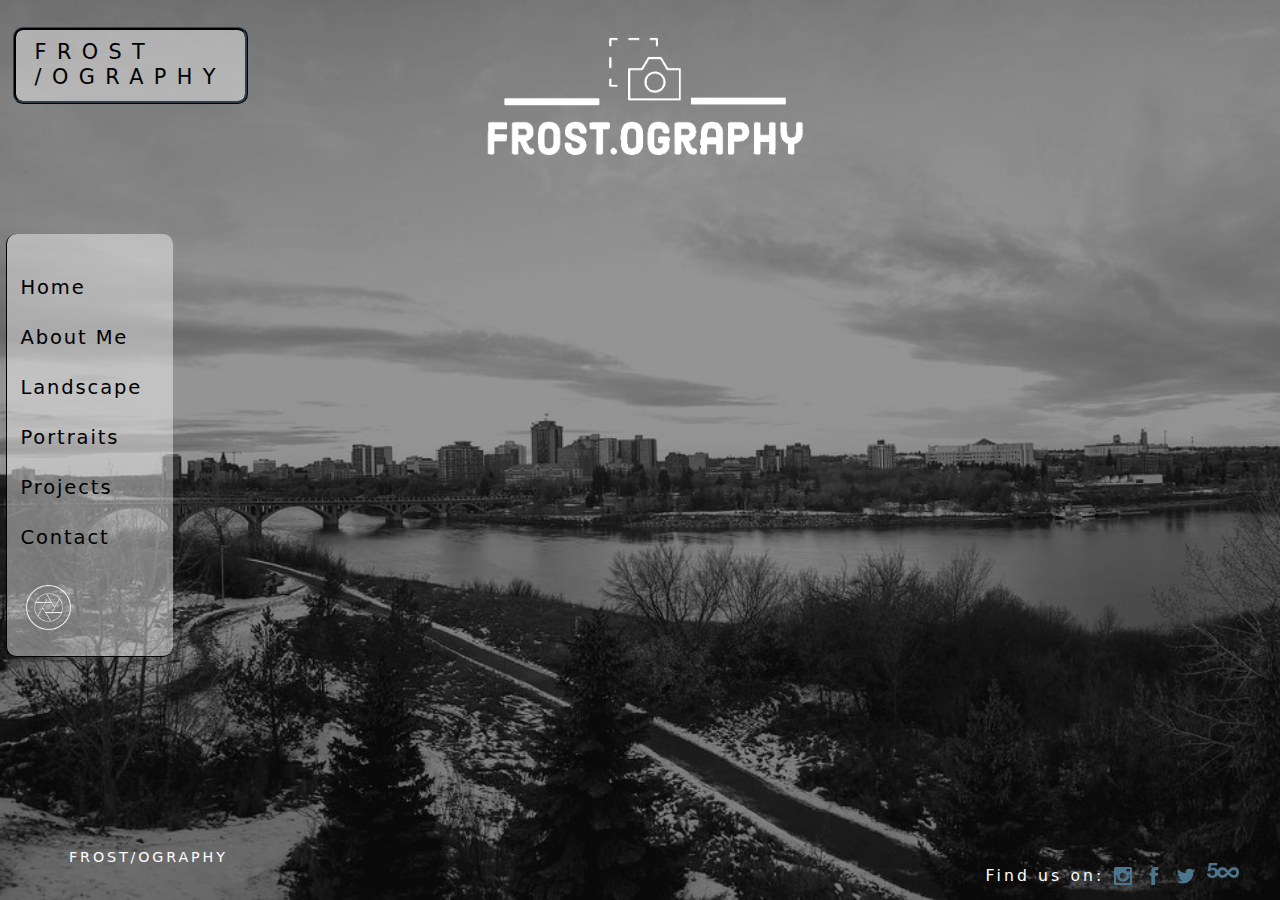
<file: index.html>
<!DOCTYPE html>
<html lang="en">
    <head>
<title> Frost.Ography

</title>
<meta name="viewport" content="width=device-width, initial-scale=1" charset="utf-8" user-scalable="no">
<link rel="stylesheet" href="css_boostrap/bootstrap.css">
<link rel="stylesheet" href="CSS/home.css">

</head>

<body>
    <header>
        <img alt="logo" class="logo" src="images/FrostOgraphy-logos_transparent.png">
    <h1 class="main_title"> Frost<br>/Ography </h1>
    </header>    
   


    <nav class="nav_container"> 
          
        <a href="index.html" class="nav2">Home</a>
        <br>
        <a href="about_me.html" class="nav2">About Me</a>
        <br>
        <a href="landscape.html" class="nav2">Landscape</a>
        <br>    
        <a href="portraits.html" class="nav2">Portraits</a>
        <br>
        <a href="projects.html"  class="nav2">Projects</a>
        <br>
        <a href="contact.html" class="nav2">Contact</a>
        
        
    </nav>
   <img class="aper1" src="images/photo-logos_transparent.png" alt="logo">
        

<br>
<footer> 
    <p class=footer_logo>
        Frost/ography </p>
<div class="social_container">
    
    <p class="title_find_us">Find us on:</p>  
        <a href="https://www.instagram.com/frost.ography/" class="social_links" target="_blank"><img src="images/instagram (2).png" alt="Facebook Logo Link" class="icon"></a>
        <a href="https://www.facebook.com/bnh.frost.3" class="social_links" target="_blank" ><img src="images/facebookicon (1).png" alt="Facebook Logo Link" class="icon"></a>
        <a href="https://twitter.com/braydenf_devop" class="social_links" target="_blank" ><img src="images/twitter_3.png" alt="Twitter Logo Link" class="icon"></a>
        <img src="images/500px_4096_black.png" alt="500px Logo" class="icon500 icon">
       
    
</div>
</footer>
<script src="js/bootstrap.js"></script>
</body>
<!--Animations on all CSS files resourced from https://webcode.tools/-->



</html>
</file>
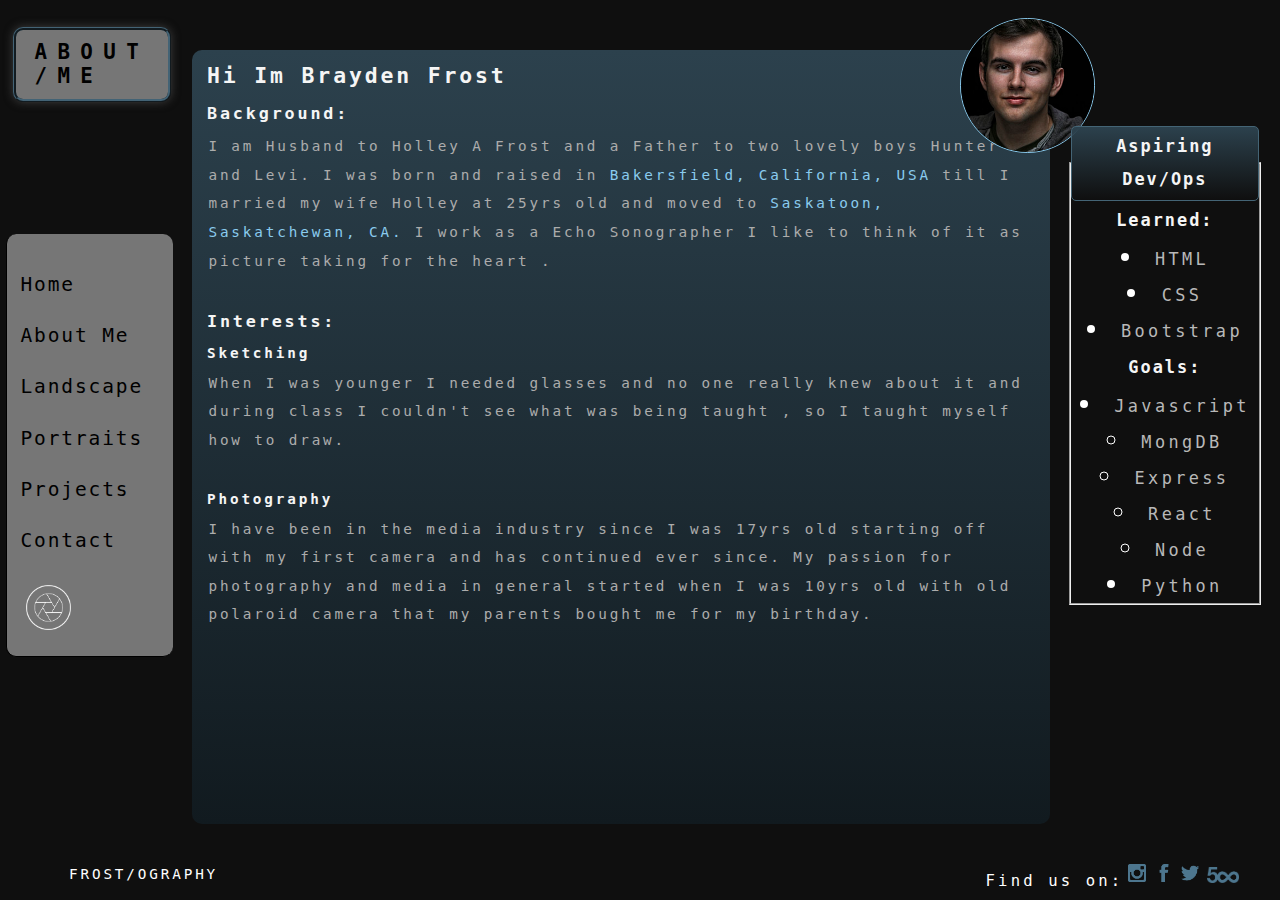
<file: about_me.html>
<!DOCTYPE html>
<html>
 <head>
    <title>About Me</title>
    <meta name="viewport" content="width=device-width, initial-scale=1.0, user-scalable=no">
    <link rel="stylesheet" href="CSS/about_me.css">
    
</head>


<body class="body">
<h1 class="maintitle">About<br>/Me</h1>
<br>

<img class="selfportrait" src="images/brayden-frost-1464588631-square.jpg" alt="self portrait of the websites author">
<img class="aper1" src="images/photo-logos_transparent.png" alt="logo"> 
<div class="about_me" class="phonemdia" id="about_me">
<p>    
  <h2 class="headings1"> Hi Im Brayden  Frost<h2>
    <h3 class="headings1">Background:</h3>                

            <p class="p1">
            I am Husband to Holley A Frost and a Father to two lovely boys Hunter and Levi.
    I was born and raised in <a href="https://en.wikipedia.org/wiki/Bakersfield,_California" target="_blank">Bakersfield, California, USA</a> till I married 
     my wife Holley at 25yrs old and moved to <a href="https://en.wikipedia.org/wiki/Saskatoon" target="_blank">Saskatoon, Saskatchewan, CA.</a>      
     I work as a Echo Sonographer I like to think of it as picture taking for the heart . 
            </p class="p1">
            <br>
    <h3 class="headings1">Interests:</h3>
    <h4 class="headings1">Sketching</h4>
            <p class="p1">
             When I was younger I needed glasses and no one really knew about it
            and  during class I couldn't see what was being taught , so I taught myself how to draw.
            </p>
            <br>
    <h4 class="headings1">Photography</h4>
            <p class="p1">
             I have been in the media industry since I was 17yrs old starting 
             off with my first camera and has continued ever since. My passion for photography and media in general
                started when I was 10yrs old with old polaroid camera that my parents bought me for my birthday.
            </p>
            <br>
            <br>
  </p>
</div>

  <div class="progress">
  
          <fieldset>
              <legend class="legend_heading"> Aspiring Dev/Ops</legend>
              <p class="progress_heading">Learned:</p>
            <ul>
                <li>HTML </li>
                <li>CSS</li>
                <li>Bootstrap</li>
            </ul>

           <p class="progress_heading">Goals:</p>
           <ul>
               <li>Javascript</li>
                   <ul>
                         <li>MongDB</li>
                         <li>Express</li>
                         <li>React</li>
                         <li>Node</li> 
        
                    </ul>

             <li>Python</li>
             </ul>
             </fieldset>
    
   
  </div>

<nav class="nav_container">
   
    <a href="index.html" class="nav2" id="home"> Home</a>

<br>

    <a href="about_me.html" class="nav2" id="about_me"> About Me</a>

<br>

    <a href="landscape.html" class="nav2" id="landscape"> Landscape</a>

<br>

    <a href="portraits.html" class="nav2" id="portraits"> Portraits</a>

<br>

    <a href="projects.html"  class="nav2">Projects</a>
    
    <br>

   <a href="contact.html" class="nav2" id="contact"> Contact</a>

</nav>

<footer>
     
    <p class=footer_logo>
        Frost/ography </p>
<div class="social_container">
    
    <p class="title_find_us">Find us on:</p>  
        <a href="https://www.instagram.com/frost.ography/" class="social_links" target="_blank"><img src="images/instagram (2).png" class="icon"></a>
        <a href="https://www.facebook.com/bnh.frost.3" class="social_links" target="_blank" ><img src="images/facebookicon (1).png" class="icon"></a>
        <a href="https://twitter.com/braydenf_devop" class="social_links" target="_blank" ><img src="images/twitter_3.png" class="icon"></a>
        <img src="images/500px_4096_black.png" class="icon500 icon">
       
    
</div>

</footer>
</body>


     

</html>
</file>
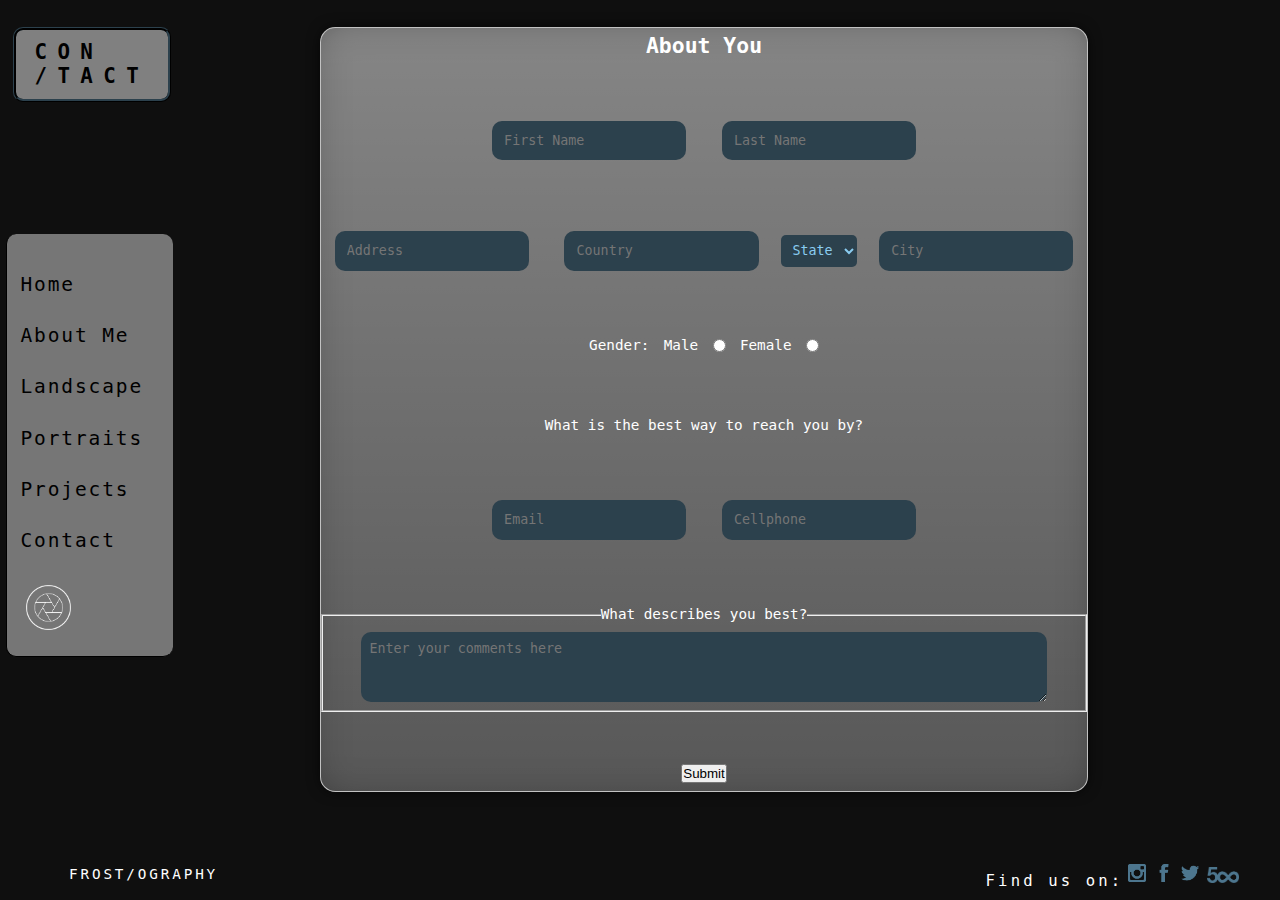
<file: contact.html>
<!DOCTYPE html>
<html>
<head>
    <title> Frost.Ography/Contact</title>
    <meta name="viewport" content="width=device-width, initial-scale=1.0, user-scalable=no">
    <link rel="stylesheet" href="CSS/contact_styles.css">
</head>
<body >
    <h1 class="maintitle">Con<br/>/tact	</h1>

<div class="input_form"> 
        
            <form action="" method="POST" class="input_form1">

            <h2 class="input_label">About You</h2>


        <div class="flname">
            <label for="firstname"></label>
            <input class="flte" type="text" id="firstname" placeholder="First Name"> 

            <label for="lname"></label>
            <input class="flte" type="text" id="lastname" placeholder="Last Name"> 
        
        </div>

        <div class="location">
        
            <label for="address"> </label>
            <input class="flte" type="text" id="address" placeholder="Address">
       
            <label for="country"> </label>
            <input class="flte" type="text" id="country" placeholder="Country">
     
            <label for="state">  </label>
            <select class="select_down" id="state" name="state">
                    <option class="select_down" value="State">State</option>
                    <option class="select_down" value="AL">AL</option>
                    <option class="select_down" value="Ak">AK</option>
                    <option class="select_down" value="AZ">AZ</option>
                    <option class="select_down" value="AR">AR</option>
                    <option class="select_down" value="CA">CA</option>
                    <option class="select_down" value="CO">CO</option>
                    <option class="select_down" value="CT">CT</option>
                    <option class="select_down" value="DE">DE</option>
                    <option class="select_down" value="FL">FL</option>
                    <option class="select_down" value="GA">GA</option>
                    <option class="select_down" value="HI">HI</option>
                    <option class="select_down" value="ID">ID</option>
                    <option class="select_down" value="IL">IL</option>
                    <option class="select_down" value="IN">IN</option>
                    <option class="select_down" value="IA">IA</option>
                    <option class="select_down" value="KS">KS</option>
                    <option class="select_down" value="KY">KY</option>
                    <option class="select_down" value="LA">LA</option>
                    <option class="select_down" value="ME">ME</option>
                    <option class="select_down" value="MD">MD</option>
                    <option class="select_down" value="MA">MA</option>
                    <option class="select_down" value="MI">MI</option>
                    <option class="select_down" value="MN">MN</option>
                    <option class="select_down" value="MS">MS</option>
                    <option class="select_down" value="MO">MO</option>
                    <option class="select_down" value="MT">MT</option>
                    <option class="select_down" value="NE">NE</option>
                    <option class="select_down" value="NV">NV</option>
                    <option class="select_down" value="NH">NH</option>
                    <option class="select_down" value="NJ">NJ</option>
                    <option class="select_down" value="NM">NM</option>
                    <option class="select_down" value="NY">NY</option>
                    <option class="select_down" value="NC">NC</option>
                    <option class="select_down" value="OH">OH</option>
                    <option class="select_down" value="OK">OK</option>
                    <option class="select_down" value="OR">OR</option>
                    <option class="select_down" value="PA">PA</option>
                    <option class="select_down" value="RI">RI</option>
                    <option class="select_down" value="SC">SC</option>
                    <option class="select_down" value="SD">SD</option>
                    <option class="select_down" value="YN">YN</option>
                    <option class="select_down" value="TX">TX</option>
                    <option class="select_down" value="UT">UT</option>
                    <option class="select_down" value="VT">VT</option>
                    <option class="select_down" value="VA">VA</option>
                    <option class="select_down" value="WA">WA</option>
                    <option class="select_down" value="WV">WV</option>
                    <option class="select_down" value="WI">WI</option>
                    <option class="select_down" value="WY">WY</option>
                </select>
               

            <label for="city"></label>
            <input class="flte" type="text" id="city" placeholder="City">
        </div>  

        <div class="gender">
            <p class=gender_word>Gender:</p>
        
            <label for="male" class="radiom"> Male</label>
            <input class="radiom" type="radio" id="male" value="male" name="gender">
        
            <label for="female" class="radiof">Female</label>
            <input class="radiof" type="radio" id="female" value="female" name="gender">
        </div>

   <p class="form_title"> What is the best way to reach you by?</p>
    
        <div class="phone"></label>
            <label for="email" >
            <input class="flte" type="text" name="email" id="email" placeholder="Email"/>
        
	        <label for="cellphone"></label>
            <input class="flte" type="text" name="phone" id="phone" placeholder="Cellphone" />
        </div>

       
  
            <fieldset class="fieldset">
                <legend>What describes you best?</legend>
            <textarea class="textarea" name="comments" placeholder="Enter your comments here"></textarea>
                </fieldset>
        
        
    <!--<p>What kind of photography do you like best?</p>
         <select class="select_down" name="style" size="2" multiple="multiple">
                 <option class="select_down"  value="boho" selected="selected">Boho</option>
                  <option class="select_down" value="studio">Studio</option>
                  <option class="select_down" value="country">Country</option>
                  <option class="select_down" value="city">City</option>
                    
         </select>
        -->
            <label for="submitbtn"> 
           
                <input class="button_submit" type="button" id="submitbtn" value="Submit">
            </label>
           
    </form>




    
</div>
    <nav class="nav_container">
    
        <a href="index.html" class="nav2"> Home </a>
    <br>
        <a href="about_me.html" class="nav2"> About Me </a>
    <br>
        <a href="landscape.html" class="nav2"> Landscape </a>
    <br>
        <a href="portraits.html" class="nav2"> Portraits </a>
    <br>
        <a href="projects.html"  class="nav2">Projects</a>
    <br>
        <a href="contact.html" class="nav2"> Contact  </a>
    </nav>
    <img class="aper1" src="images/photo-logos_transparent.png" alt="logo">


    <footer>
        
        <p class=footer_logo>
            Frost/ography </p>
    <div class="social_container">
        
        <p class=title_find_us">Find us on:</p>  
            <a href="https://www.instagram.com/frost.ography/" class="social_links" target="_blank"><img src="images/instagram (2).png" class="icon"></a>
            <a href="https://www.facebook.com/bnh.frost.3" class="social_links" target="_blank" ><img src="images/facebookicon (1).png" class="icon"></a>
            <a href="https://twitter.com/braydenf_devop" class="social_links" target="_blank" ><img src="images/twitter_3.png" class="icon"></a>
            <img src="images/500px_4096_black.png" class="icon500 icon">
           
        
    </div>
    
    
    </footer>
    </body>
    
    
    
    
    </html>
</file>
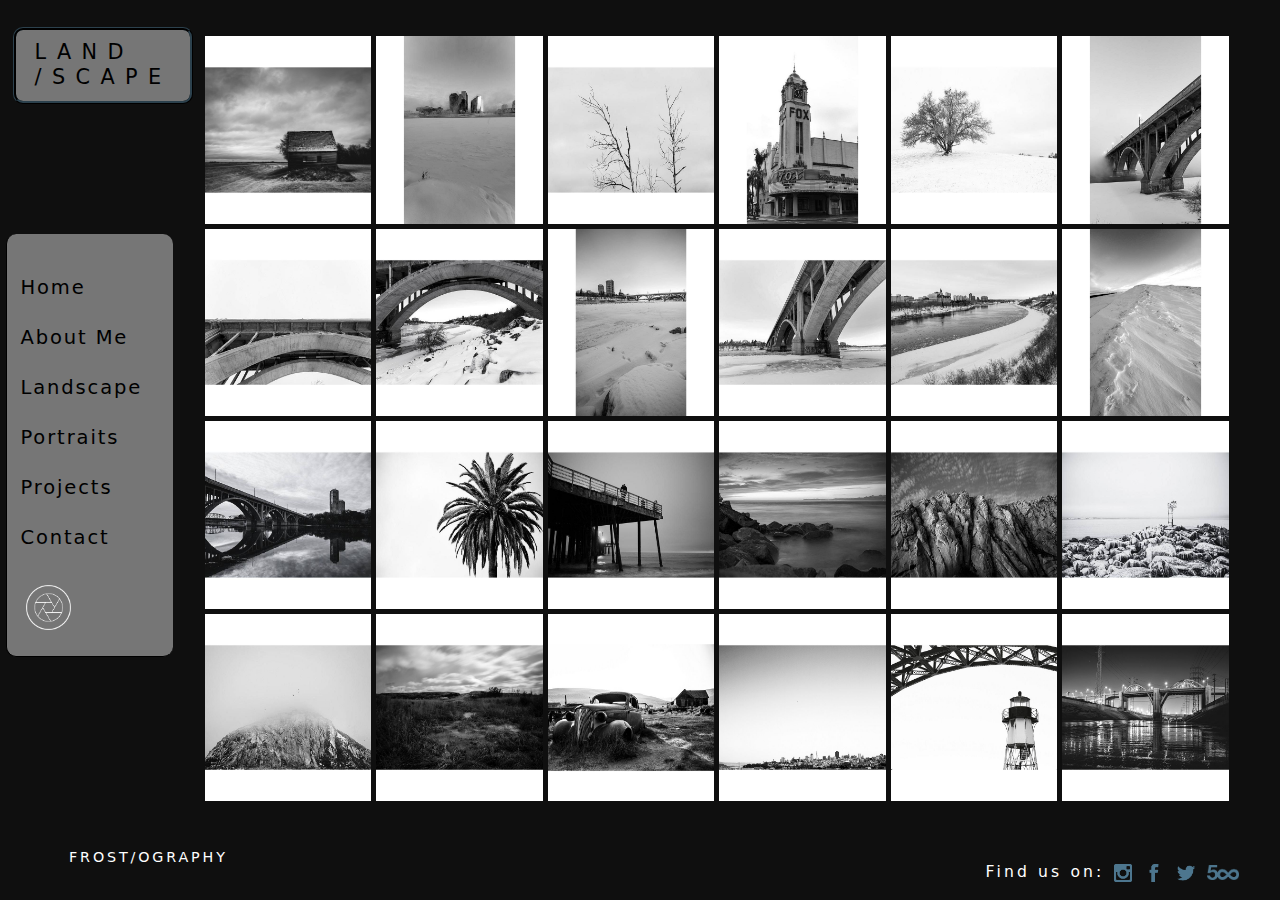
<file: landscape.html>
<!DOCTYPE html>
<html lang="en">
    <head>
<title> Frost.Ography/Landscape</title>
<meta name="viewport" content="width=device-width, initial-scale=1" charset="utf-8">
<link rel="stylesheet" href="css_boostrap/bootstrap.css">
<link rel="stylesheet" href="CSS/landscape_styles.css">
</head>
<body>
<h1 class="maintitle">Land<br>/scape	</h1>

<div class="gallery">


        <a href="landscape carousel.html#ls1"  alt="Img1" target="_blank"  class="gallery__img photo1">
            <img src="images/Landscape_img/700/1.jpg" class="gallery__img photo1" alt="Img1"></a>

        <a href="landscape carousel.html#ls2"  alt="Img2" class="gallery__img photo2" alt="" target="_blank" >
            <img src="images/Landscape_img/700/2.jpg" class="gallery__img photo2" alt="Img2"></a>

        <a href="landscape carousel.html#ls3"  alt="Img1" class="full_res_img photo3" alt="" target="_blank" >
            <img src="images/Landscape_img/700/3.jpg" class="gallery__img photo3" alt="Img3"></a>

        <a href="landscape carousel.html#ls4"  alt="Img1" class="full_res_img photo4" alt="" target="_blank" >
            <img src="images/Landscape_img/700/4.jpg" class="gallery__img photo4" alt="Img4"></a>

        <a href="landscape carousel.html#ls5"  alt="Img1" class="full_res_img photo5" alt="" target="_blank" >
            <img src="images/Landscape_img/700/5.jpg" class="gallery__img photo5" alt="Img5"></a>

        <a href="landscape carousel.html#ls6"  alt="Img1" class="full_res_img photo6" alt="" target="_blank" >
            <img src="images/Landscape_img/700/6.jpg" class="gallery__img photo6" alt="Img6"></a>

        <a href="landscape carousel.html#ls7"  alt="Img1" class="full_res_img photo7" alt="" target="_blank" >
            <img src="images/Landscape_img/700/7.jpg" class="gallery__img photo7" alt="Img7"></a>

        <a href="landscape carousel.html#ls9"  alt="Img1" class="full_res_img photo9" alt="" target="_blank" >
            <img src="images/Landscape_img/700/9.jpg" class="gallery__img photo9" alt="Img9"></a>

        <a href="landscape carousel.html#ls10"  alt="Img1" class="full_res_img photo10" alt="" target="_blank" >
            <img src="images/Landscape_img/700/10.jpg" class="gallery__img photo10" alt="Img10"></a>

        <a href="landscape carousel.html#ls11"  alt="Img1" class="full_res_img photo11" alt="" target="_blank" >
            <img src="images/Landscape_img/700/11.jpg" class="gallery__img photo11" alt="Img11"></a>

        <a href="landscape carousel.html#ls12"  alt="Img1" class="full_res_img photo12" alt="" target="_blank" >
            <img src="images/Landscape_img/700/12.jpg" class="gallery__img photo12" alt="Img12"></a>

        <a href="landscape carousel.html#ls13"  alt="Img1" class="full_res_img photo13" alt="" target="_blank" >
            <img src="images/Landscape_img/700/13.jpg" class="gallery__img photo13" alt="Img13"></a>

        <a href="landscape carousel.html#ls14"  alt="Img1" class="full_res_img photo14" alt="" target="_blank" >
            <img src="images/Landscape_img/700/14.jpg" class="gallery__img photo14" alt="Img14"></a>

        <a href="landscape carousel.html#ls16"  alt="Img1" class="full_res_img photo16" alt="" target="_blank" >
            <img src="images/Landscape_img/700/16.jpg" class="gallery__img photo16" alt="Img16"></a>

        <a href="landscape carousel.html#ls17"  alt="Img1" class="full_res_img photo17" alt="" target="_blank" >
            <img src="images/Landscape_img/700/17.jpg" class="gallery__img photo17" alt="Img17"></a>
        <!--
        <a href="landscape carousel.html#ls1"  alt="Img1" class="full_res_img" alt="" target="_blank" >
            <img src="images/Landscape_img/700/18.jpg" class="gallery__img photo18" alt="Img18"></a>
        -->
        <a href="landscape carousel.html#ls19"  alt="Img1" class="full_res_img photo19" alt="" target="_blank" >
            <img src="images/Landscape_img/700/19.jpg" class="gallery__img photo19" alt="Img19"></a>

        <a href="landscape carousel.html#ls20"  alt="Img20" class="full_res_img photo20" alt="" target="_blank" >
            <img src="images/Landscape_img/700/20.jpg" class="gallery__img photo20" alt="Img20"></a>

        <a href="landscape carousel.html#ls24"  alt="Img24" class="full_res_img photo24" alt="" target="_blank" >
            <img src="images/Landscape_img/700/24.jpg" class="gallery__img photo24" alt="Img24"></a>

        <a href="landscape carousel.html#ls25"  alt="Img25" class="full_res_img photo25" alt="" target="_blank" >
            <img src="images/Landscape_img/700/25.jpg" class="gallery__img photo25" alt="Img25"></a>

        <a href="landscape carousel.html#ls26"  alt="Img26" class="full_res_img photo26" alt="" target="_blank" >
            <img src="images/Landscape_img/700/26.jpg" class="gallery__img photo26" alt="Img26"></a>

        <a href="landscape carousel.html#ls27"  alt="Img27" class="full_res_img photo27" alt="" target="_blank" >
            <img src="images/Landscape_img/700/27.jpg" class="gallery__img photo27" alt="Img27"></a>

        <a href="landscape carousel.html#ls28"  alt="Img28" class="full_res_img photo28" alt="" target="_blank" >
            <img src="images/Landscape_img/700/28.jpg" class="gallery__img photo28" alt="Img28"></a>

        <a href="landscape carousel.html#ls29"  alt="Img29" class="full_res_img photo29" alt="" target="_blank" >
            <img src="images/Landscape_img/700/29.jpg" class="gallery__img photo29" alt="Img29"> </a>

        <a href="landscape carousel.html#ls30"  alt="Img30" class="full_res_img photo30"  alt="" target="_blank" >
            <img src="images/Landscape_img/700/30.jpg" class="gallery__img photo30" alt="Img30"> </a>

        
  </div>

<nav class="nav_container">

    <a href="index.html" class="nav2"> Home </a>
<br>
    <a href="about_me.html" class="nav2"> About Me </a>
<br>
    <a href="landscape.html" class="nav2"> Landscape </a>
<br>
    <a href="portraits.html" class="nav2"> Portraits </a>
<br>
    <a href="projects.html"  class="nav2">Projects</a>
<br>
    <a href="contact.html" class="nav2"> Contact  </a>
</nav>
<img class="aper1" src="images/photo-logos_transparent.png" alt="logo">


<footer>
     
    <p class=footer_logo>
        Frost/ography </p>
<div class="social_container">
    
    <p class="title_find_us">Find us on:</p>  
        <a href="https://www.instagram.com/frost.ography/" class="social_links" target="_blank"><img src="images/instagram (2).png" alt="Instagram Logo Link" class="icon"></a>
        <a href="https://www.facebook.com/bnh.frost.3" class="social_links" target="_blank" ><img src="images/facebookicon (1).png" alt="Facebook Logo Link" class="icon"></a>
        <a href="https://twitter.com/braydenf_devop" class="social_links" target="_blank" ><img src="images/twitter_3.png" alt="Twitter Logo Link" class="icon"></a>
        <a href="https://500px.com/p/braydenfrost" class="social_links" target="_blank" ><img src="images/500px_4096_black.png" alt="500px Logo " class=" icon500"></a>
       
    
</div>

</footer>
<script src="js/bootstrap.js"></script>
</body>




</html>
</file>
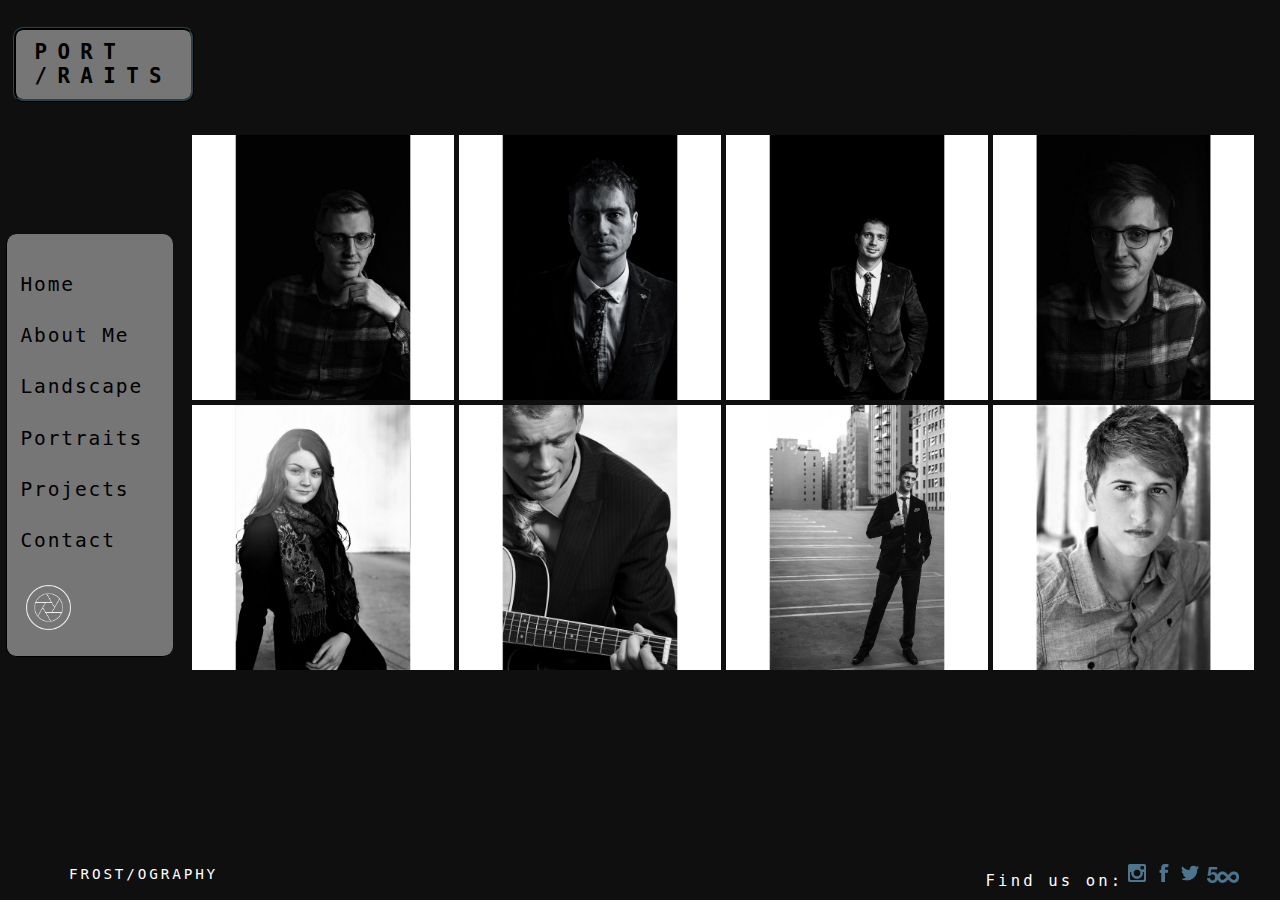
<file: portraits.html>
<!DOCTYPE html>
<html>
    <head>
        <title> Frost.Ography/Portraits</title>
        <meta name="viewport" content="width=device-width, initial-scale=1.0, user-scalable=no">
        <link rel="stylesheet" href="CSS/portrait_.css">

    </head>


<body class="grid_layout">
    <h1 class="maintitle">Port<br>/raits	</h1>

    <div class="photo_gallery">
            <!-- If wanted images could be used later.
            <img src="../images/Portrait_img/700/1p700.jpg" class="gallery__img photo1" alt="Img1">
            -->
            <a href="images/Portrait_img/1500/2p1000.jpg"><img src="images/Portrait_img/700/2p700.jpg" class="gallery__img photo2" target="_blank" alt="Img2"></a>
            <a href="images/Portrait_img/1500/3p1000.jpg"><img src="images/Portrait_img/700/3p700.jpg" class="gallery__img photo3" target="_blank" alt="Img3"></a>
            <a href="images/Portrait_img/1500/4p1000.jpg"><img src="images/Portrait_img/700/4p700.jpg" class="gallery__img photo4" target="_blank" alt="Img4"></a>
            <a href="images/Portrait_img/1500/5p1000.jpg"><img src="images/Portrait_img/700/5p700.jpg" class="gallery__img photo5" target="_blank" alt="Img5"></a>
            <a href="images/Portrait_img/1500/06p1500.jpg"><img src="images/Portrait_img/700/6p700.jpg" class="gallery__img photo6" target="_blank" alt="Img6"></a>
            <a href="images/Portrait_img/1500/7p1500.jpg"><img src="images/Portrait_img/700/7p700.jpg" class="gallery__img photo7" target="_blank" alt="Img7"></a>
            <a href="images/Portrait_img/1500/8p1500.jpg"><img src="images/Portrait_img/700/8p700.jpg" class="gallery__img photo8" target="_blank" alt="Img8"></a>
            <a href="images/Portrait_img/1500/17p1500.jpg"><img src="images/Portrait_img/700/17p700.jpg" class="gallery__img photo17" alt="Img17"></a>
                <!-- If wanted images could be used later.
            <img src="../images/Portrait_img/700/9p700.jpg" class="gallery__img photo9" alt="Img9">
            <img src="../images/Portrait_img/700/10p700.jpg" class="gallery__img photo10" alt="Img10">
            <img src="../images/Portrait_img/700/11p700.jpg" class="gallery__img photo11" alt="Img11">
            <img src="../images/Portrait_img/700/12p700.jpg" class="gallery__img photo12" alt="Img12">
            <img src="../images/Portrait_img/700/13p700.jpg" class="gallery__img photo13" alt="Img13">
            <img src="../images/Portrait_img/700/14p700.jpg" class="gallery__img photo14" alt="Img14">
            <img src="../images/Portrait_img/700/15p700.jpg" class="gallery__img photo15" alt="Img15">
            <img src="../images/Portrait_img/700/16p700.jpg" class="gallery__img photo16" alt="Img16">
              -->
           
            <!--
            <img src="../images/Portrait_img/700/18.jpg" class="gallery__img photo19" alt="Img18">
            <img src="../images/Portrait_img/700/19.jpg" class="gallery__img photo19" alt="Img19">
            <img src="../images/Portrait_img/700/20.jpg" class="gallery__img photo20" alt="Img20">
            <img src="../images/Portrait_img/700/21.jpg" class="gallery__img photo21" alt="Img21">
            <img src="../images/Portrait_img/700/22.jpg" class="gallery__img photo22" alt="Img22">
            -->

           
      
      </div>
    <nav class="nav_container">
    
        <a href="index.html" class="nav2">Home</a>
    <br>
        <a href="about_me.html" class="nav2">About Me</a>
    <br>
        <a href="landscape.html" class="nav2">Landscape</a>
    <br>
        <a href="portraits.html" class="nav2">Portraits</a>
    <br>
        <a href="projects.html" class="nav2">Projects</a>
    <br>
        <a href="contact.html" class="nav2">Contact</a>
    </nav>
    <img class="aper1" src="images/photo-logos_transparent.png" alt="logo">
   
    <footer>
       
            
            <p class=footer_logo>
                Frost/ography </p>
        <div class="social_container">
            
            <p class=title_find_us">Find us on:</p>  
                <a href="https://www.instagram.com/frost.ography/" class="social_links" target="_blank"><img src="images/instagram (2).png" class="icon"></a>
                <a href="https://www.facebook.com/bnh.frost.3" class="social_links" target="_blank" ><img src="images/facebookicon (1).png" class="icon"></a>
                <a href="https://twitter.com/braydenf_devop" class="social_links" target="_blank" ><img src="images/twitter_3.png" class="icon"></a>
                <img src="images/500px_4096_black.png" class="icon500 icon">
               
            
        </div>

    
    </footer>
   
    </body>
    
    
    
    
    </html>
</file>
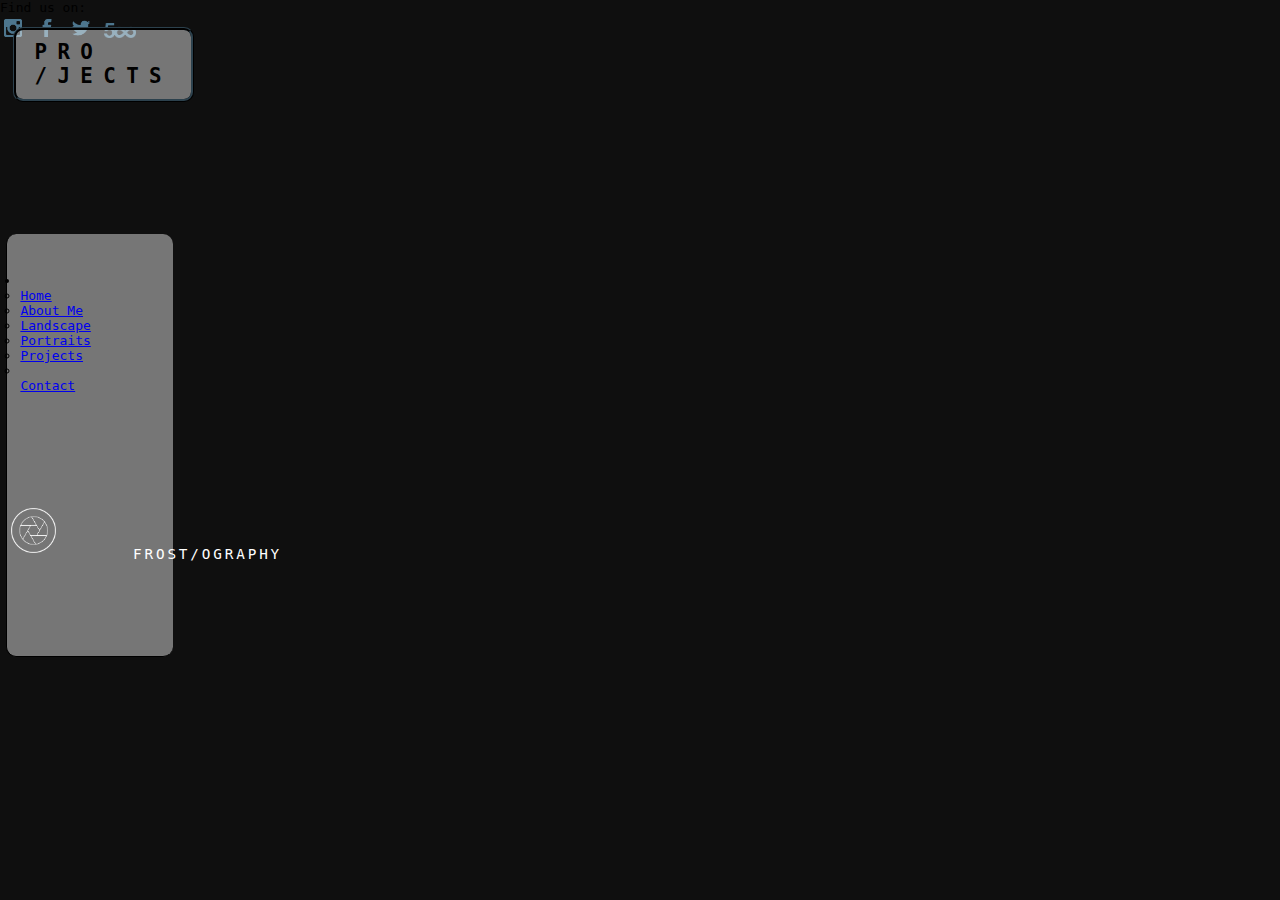
<file: project_test.html>
<!DOCTYPE html>
<html>
<head>
    <title> Frost.Ography/Contact</title>
    <meta name="viewport" content="width=device-width, initial-scale=1.0, user-scalable=no">
    <link rel="stylesheet" href="CSS/project_test.css">
</head>
<body >
    <h1 class="maintitle">Pro<br>/jects</h1>

    <nav class="nav_cont">
    <ul>
        <li><img class="aper1" src="images/photo-logos_transparent.png" alt="logo"></li>
            <ul>
                <li>
                    <a href="index.html" class="nav2"> Home </a>
                </li>
                <li>
                    <a href="about_me.html" class="nav2"> About Me </a>
                </li>
                <li>
                    <a href="landscape.html" class="nav2"> Landscape </a>
                </li>
                <li>
                    <a href="portraits.html" class="nav2"> Portraits </a>
                <li>
                    <a href="projects.html"  class="nav2">Projects</a>
                 </li>
                 <li></li>
                    <a href="contact.html" class="nav2"> Contact  </a>
        </ul>
    </ul>   
    </nav>

    
    
    <footer> 
        <p class=footer_logo>
            Frost/ography </p>
    <div class="social_container">
        
        <p class="find_us">Find us on:</p>  
            <a href="https://www.instagram.com/frost.ography/" class="social_links" target="_blank"><img src="images/instagram (2).png" class="icon"></a>
            <a href="https://www.facebook.com/bnh.frost.3" class="social_links" target="_blank" ><img src="images/facebookicon (1).png" class="icon"></a>
            <a href="https://twitter.com/braydenf_devop" class="social_links" target="_blank" ><img src="images/twitter_3.png" class="icon"></a>
            <img src="images/500px_4096_black.png" class="icon500 icon">
           
        
    </div>
    
    </footer>
    </body>
    
    
    
    
    </html>
</file>
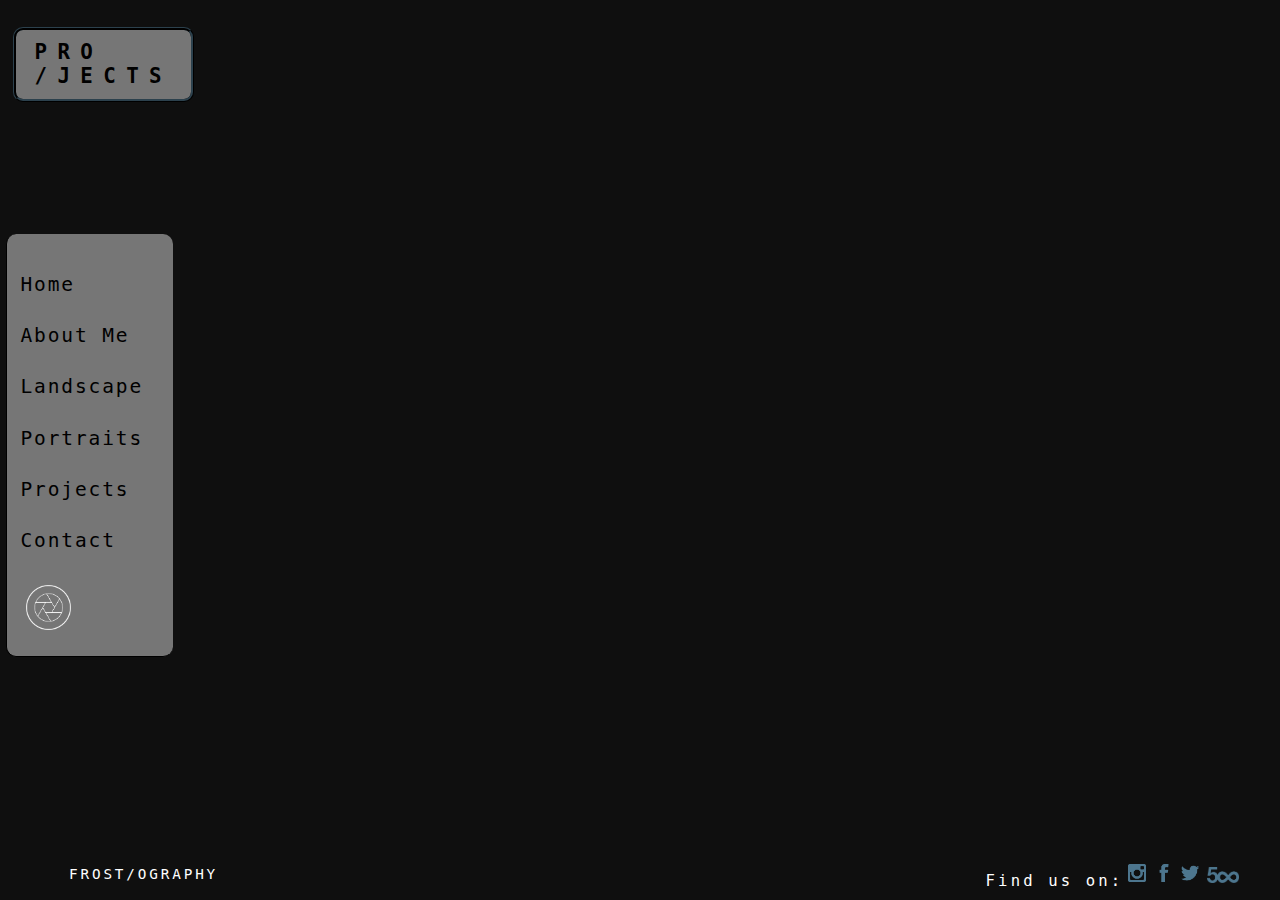
<file: projects.html>
<!DOCTYPE html>
<html>
<head>
    <title> Frost.Ography/Contact</title>
    <meta name="viewport" content="width=device-width, initial-scale=1.0, user-scalable=no">
    <link rel="stylesheet" href="CSS/projects.css">
</head>
<body >
    <h1 class="maintitle">Pro<br>/jects</h1>

    <nav class="nav_container">
    
        <a href="index.html" class="nav2"> Home </a>
    <br>
        <a href="about_me.html" class="nav2"> About Me </a>
    <br>
        <a href="landscape.html" class="nav2"> Landscape </a>
    <br>
        <a href="portraits.html" class="nav2"> Portraits </a>
    <br>
        <a href="projects.html"  class="nav2">Projects</a>
    <br>
        <a href="contact.html" class="nav2"> Contact  </a>
    </nav>
    <img class="aper1" src="images/photo-logos_transparent.png" alt="logo">
    
    <footer>
        <div class="footer_container">
             
            <p class=footer_logo>
                Frost/ography </p>
        <div class="social_container">
            
            <p class=title_find_us">Find us on:</p>  
                <a href="https://www.instagram.com/frost.ography/" class="social_links" target="_blank"><img src="images/instagram (2).png" class="icon"></a>
                <a href="https://www.facebook.com/bnh.frost.3" class="social_links" target="_blank" ><img src="images/facebookicon (1).png" class="icon"></a>
                <a href="https://twitter.com/braydenf_devop" class="social_links" target="_blank" ><img src="images/twitter_3.png" class="icon"></a>
                <img src="images/500px_4096_black.png" class="icon500 icon">
               
            
        </div>
    
    </footer>
    </body>
    
    
    
    
    </html>
</file>
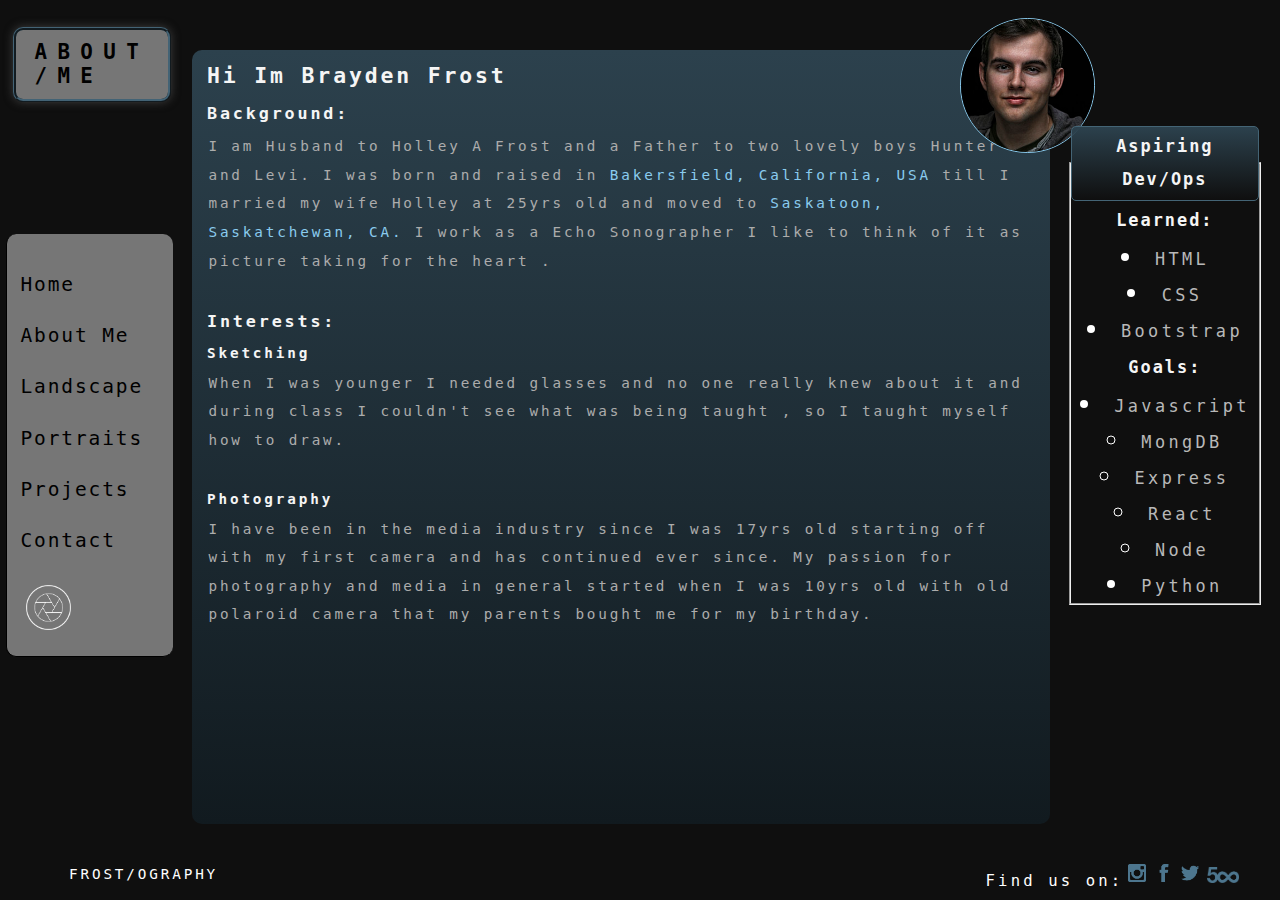
<file: html/about_me.html>
<!DOCTYPE html>
<html>
 <head>
    <title>About Me</title>
    <meta name="viewport" content="width=device-width, initial-scale=1.0">
    <link rel="stylesheet" href="../about_me.css">
    
</head>


<body class="body">
<h1 class="maintitle">About<br>/Me</h1>
<br>

<img class="selfportrait" src="../images/brayden-frost-1464588631-square.jpg" alt="self portrait of the websites author">
<img class="aper1" src="../images/photo-logos_transparent.png" alt="logo"> 
<div class="about_me" class="phonemdia" id="about_me">
<p>    
  <h2 class="headings1"> Hi Im Brayden  Frost<h2>
    <h3 class="headings1">Background:</h3>                

            <p class="p1">
            I am Husband to Holley A Frost and a Father to two lovely boys Hunter and Levi.
    I was born and raised in <a href="https://en.wikipedia.org/wiki/Bakersfield,_California" target="_blank">Bakersfield, California, USA</a> till I married 
     my wife Holley at 25yrs old and moved to <a href="https://en.wikipedia.org/wiki/Saskatoon" target="_blank">Saskatoon, Saskatchewan, CA.</a>      
     I work as a Echo Sonographer I like to think of it as picture taking for the heart . 
            </p class="p1">
            <br>
    <h3 class="headings1">Interests:</h3>
    <h4 class="headings1">Sketching</h4>
            <p class="p1">
             When I was younger I needed glasses and no one really knew about it
            and  during class I couldn't see what was being taught , so I taught myself how to draw.
            </p>
            <br>
    <h4 class="headings1">Photography</h4>
            <p class="p1">
             I have been in the media industry since I was 17yrs old starting 
             off with my first camera and has continued ever since. My passion for photography and media in general
                started when I was 10yrs old with old polaroid camera that my parents bought me for my birthday.
            </p>
  </p>
</div>

  <div class="progress">
  
          <fieldset>
              <legend class="legend_heading"> Aspiring Dev/Ops</legend>
              <p class="progress_heading">Learned:</p>
            <ul>
                <li>HTML </li>
                <li>CSS</li>
                <li>Bootstrap</li>
            </ul>

           <p class="progress_heading">Goals:</p>
           <ul>
               <li>Javascript</li>
                   <ul>
                         <li>MongDB</li>
                         <li>Express</li>
                         <li>React</li>
                         <li>Node</li> 
        
                    </ul>

             <li>Python</li>
             </ul>
             </fieldset>
    
   
  </div>

<nav class="nav_container">
   
    <a href="index.html" class="nav2" id="home"> Home</a>

<br>

    <a href="about_me.html" class="nav2" id="about_me"> About Me</a>

<br>

    <a href="landscape.html" class="nav2" id="landscape"> Landscape</a>

<br>

    <a href="portraits.html" class="nav2" id="portraits"> Portraits</a>

<br>

    <a href="projects.html"  class="nav2">Projects</a>
    
    <br>

   <a href="contact.html" class="nav2" id="contact"> Contact</a>

</nav>

<footer>
     
    <p class=footer_logo>
        Frost/ography </p>
<div class="social_container">
    
    <p class="title_find_us">Find us on:</p>  
        <a href="https://www.instagram.com/frost.ography/" class="social_links" target="_blank"><img src="../images/instagram (2).png" class="icon"></a>
        <a href="https://www.facebook.com/bnh.frost.3" class="social_links" target="_blank" ><img src="../images/facebookicon (1).png" class="icon"></a>
        <a href="https://twitter.com/braydenf_devop" class="social_links" target="_blank" ><img src="../images/twitter_3.png" class="icon"></a>
        <img src="../images/500px_4096_black.png" class="icon500 icon">
       
    
</div>

</footer>
</body>


     

</html>
</file>
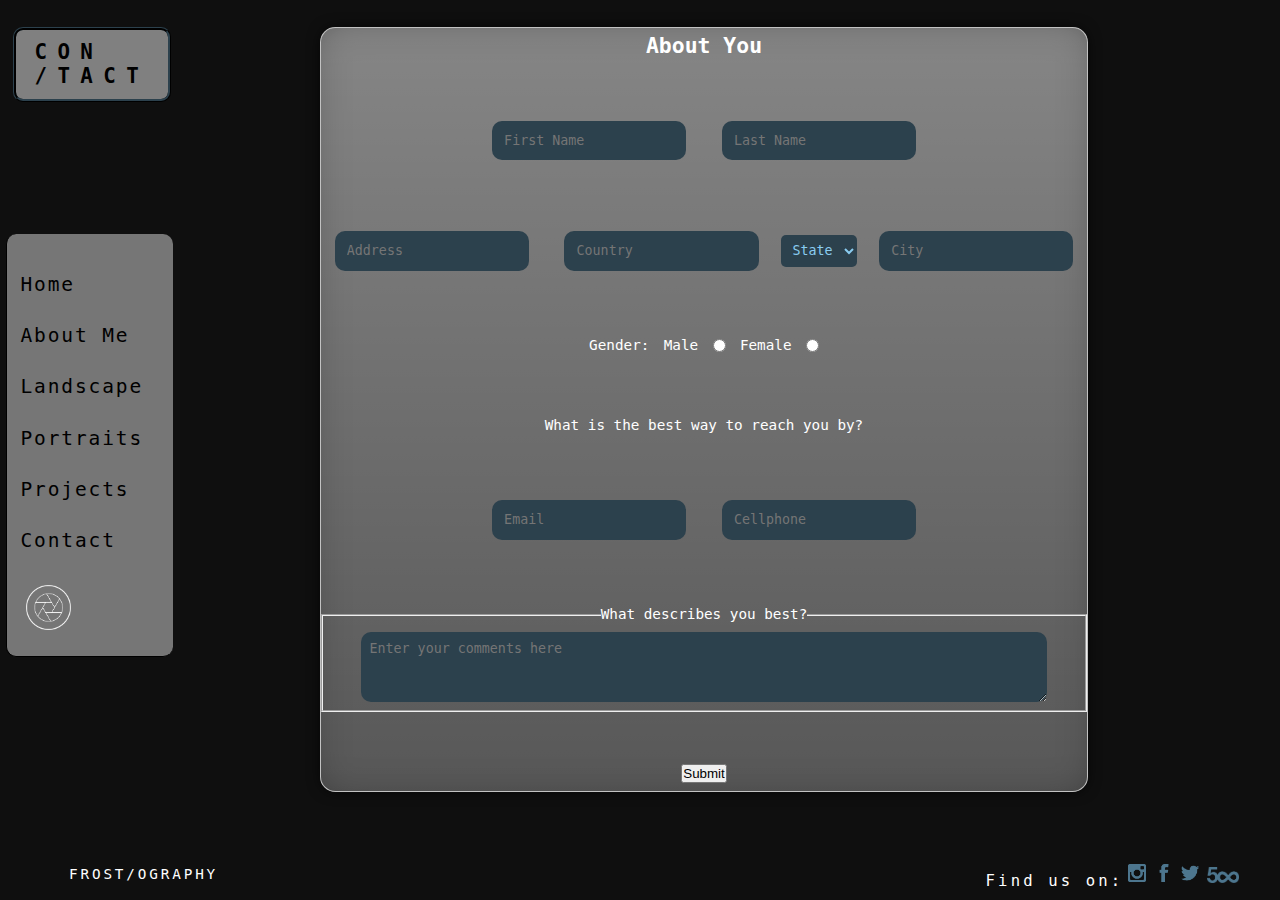
<file: html/contact.html>
<!DOCTYPE html>
<html>
<head>
    <title> Frost.Ography/Contact</title>
    <meta name="viewport" content="width=device-width, initial-scale=1.0">
    <link rel="stylesheet" href="../contact_styles.css">
</head>
<body >
    <h1 class="maintitle">Con<br/>/tact	</h1>

<div class="input_form"> 
        
            <form action="" method="POST" class="input_form1">

            <h2 class="input_label">About You</h2>


        <div class="flname">
            <label for="firstname"></label>
            <input class="flte" type="text" id="firstname" placeholder="First Name"> 

            <label for="lname"></label>
            <input class="flte" type="text" id="lastname" placeholder="Last Name"> 
        
        </div>

        <div class="location">
        
            <label for="address"> </label>
            <input class="flte" type="text" id="address" placeholder="Address">
       
            <label for="country"> </label>
            <input class="flte" type="text" id="country" placeholder="Country">
     
            <label for="state">  </label>
            <select class="select_down" id="state" name="state">
                    <option class="select_down" value="State">State</option>
                    <option class="select_down" value="AL">AL</option>
                    <option class="select_down" value="Ak">AK</option>
                    <option class="select_down" value="AZ">AZ</option>
                    <option class="select_down" value="AR">AR</option>
                    <option class="select_down" value="CA">CA</option>
                    <option class="select_down" value="CO">CO</option>
                    <option class="select_down" value="CT">CT</option>
                    <option class="select_down" value="DE">DE</option>
                    <option class="select_down" value="FL">FL</option>
                    <option class="select_down" value="GA">GA</option>
                    <option class="select_down" value="HI">HI</option>
                    <option class="select_down" value="ID">ID</option>
                    <option class="select_down" value="IL">IL</option>
                    <option class="select_down" value="IN">IN</option>
                    <option class="select_down" value="IA">IA</option>
                    <option class="select_down" value="KS">KS</option>
                    <option class="select_down" value="KY">KY</option>
                    <option class="select_down" value="LA">LA</option>
                    <option class="select_down" value="ME">ME</option>
                    <option class="select_down" value="MD">MD</option>
                    <option class="select_down" value="MA">MA</option>
                    <option class="select_down" value="MI">MI</option>
                    <option class="select_down" value="MN">MN</option>
                    <option class="select_down" value="MS">MS</option>
                    <option class="select_down" value="MO">MO</option>
                    <option class="select_down" value="MT">MT</option>
                    <option class="select_down" value="NE">NE</option>
                    <option class="select_down" value="NV">NV</option>
                    <option class="select_down" value="NH">NH</option>
                    <option class="select_down" value="NJ">NJ</option>
                    <option class="select_down" value="NM">NM</option>
                    <option class="select_down" value="NY">NY</option>
                    <option class="select_down" value="NC">NC</option>
                    <option class="select_down" value="OH">OH</option>
                    <option class="select_down" value="OK">OK</option>
                    <option class="select_down" value="OR">OR</option>
                    <option class="select_down" value="PA">PA</option>
                    <option class="select_down" value="RI">RI</option>
                    <option class="select_down" value="SC">SC</option>
                    <option class="select_down" value="SD">SD</option>
                    <option class="select_down" value="YN">YN</option>
                    <option class="select_down" value="TX">TX</option>
                    <option class="select_down" value="UT">UT</option>
                    <option class="select_down" value="VT">VT</option>
                    <option class="select_down" value="VA">VA</option>
                    <option class="select_down" value="WA">WA</option>
                    <option class="select_down" value="WV">WV</option>
                    <option class="select_down" value="WI">WI</option>
                    <option class="select_down" value="WY">WY</option>
                </select>
               

            <label for="city"></label>
            <input class="flte" type="text" id="city" placeholder="City">
        </div>  

        <div class="gender">
            <p class=gender_word>Gender:</p>
        
            <label for="male" class="radiom"> Male</label>
            <input class="radiom" type="radio" id="male" value="male" name="gender">
        
            <label for="female" class="radiof">Female</label>
            <input class="radiof" type="radio" id="female" value="female" name="gender">
        </div>

   <p class="form_title"> What is the best way to reach you by?</p>
    
        <div class="phone"></label>
            <label for="email" >
            <input class="flte" type="text" name="email" id="email" placeholder="Email"/>
        
	        <label for="cellphone"></label>
            <input class="flte" type="text" name="phone" id="phone" placeholder="Cellphone" />
        </div>

       
  
            <fieldset class="fieldset">
                <legend>What describes you best?</legend>
            <textarea class="textarea" name="comments" placeholder="Enter your comments here"></textarea>
                </fieldset>
        
        
    <!--<p>What kind of photography do you like best?</p>
         <select class="select_down" name="style" size="2" multiple="multiple">
                 <option class="select_down"  value="boho" selected="selected">Boho</option>
                  <option class="select_down" value="studio">Studio</option>
                  <option class="select_down" value="country">Country</option>
                  <option class="select_down" value="city">City</option>
                    
         </select>
        -->
            <label for="submitbtn"> 
           
                <input class="button_submit" type="button" id="submitbtn" value="Submit">
            </label>
           
    </form>




    
</div>
    <nav class="nav_container">
    
        <a href="index.html" class="nav2"> Home </a>
    <br>
        <a href="about_me.html" class="nav2"> About Me </a>
    <br>
        <a href="landscape.html" class="nav2"> Landscape </a>
    <br>
        <a href="portraits.html" class="nav2"> Portraits </a>
    <br>
        <a href="projects.html"  class="nav2">Projects</a>
    <br>
        <a href="contact.html" class="nav2"> Contact  </a>
    </nav>
    <img class="aper1" src="../images/photo-logos_transparent.png" alt="logo">


    <footer>
        
        <p class=footer_logo>
            Frost/ography </p>
    <div class="social_container">
        
        <p class=title_find_us">Find us on:</p>  
            <a href="https://www.instagram.com/frost.ography/" class="social_links" target="_blank"><img src="../images/instagram (2).png" class="icon"></a>
            <a href="https://www.facebook.com/bnh.frost.3" class="social_links" target="_blank" ><img src="../images/facebookicon (1).png" class="icon"></a>
            <a href="https://twitter.com/braydenf_devop" class="social_links" target="_blank" ><img src="../images/twitter_3.png" class="icon"></a>
            <img src="../images/500px_4096_black.png" class="icon500 icon">
           
        
    </div>
    
    
    </footer>
    </body>
    
    
    
    
    </html>
</file>
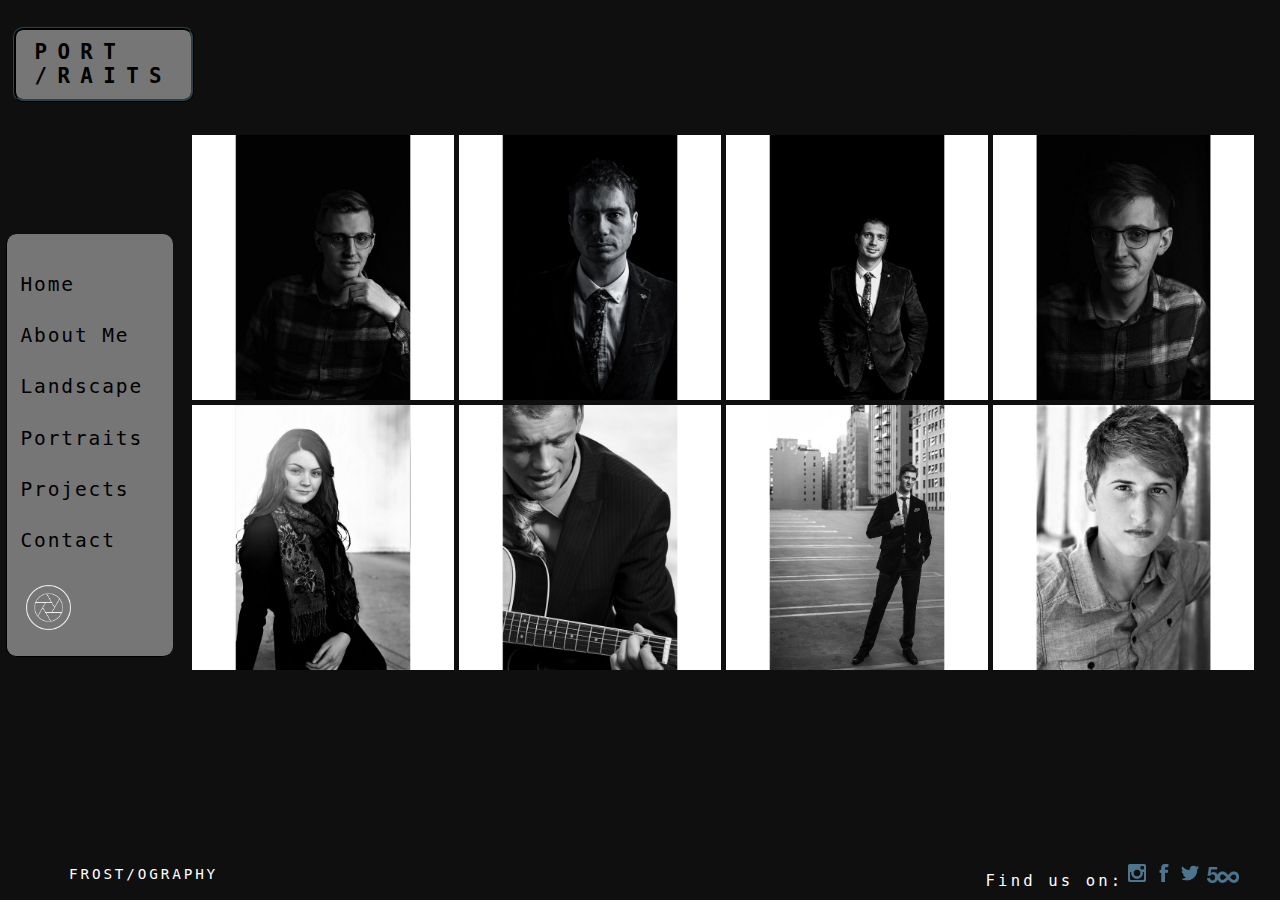
<file: html/portraits.html>
<!DOCTYPE html>
<html>
    <head>
        <title> Frost.Ography/Portraits</title>
        <meta name="viewport" content="width=device-width, initial-scale=1.0">
        <link rel="stylesheet" href="../portrait_.css">

    </head>


<body class="grid_layout">
    <h1 class="maintitle">Port<br>/raits	</h1>

    <div class="photo_gallery">
            <!-- If wanted images could be used later.
            <img src="../images/Portrait_img/700/1p700.jpg" class="gallery__img photo1" alt="Img1">
            -->
            <a href="../images/Portrait_img/1500/2p1000.jpg"><img src="../images/Portrait_img/700/2p700.jpg" class="gallery__img photo2" target="_blank" alt="Img2"></a>
            <a href="../images/Portrait_img/1500/3p1000.jpg"><img src="../images/Portrait_img/700/3p700.jpg" class="gallery__img photo3" target="_blank" alt="Img3"></a>
            <a href="../images/Portrait_img/1500/4p1000.jpg"><img src="../images/Portrait_img/700/4p700.jpg" class="gallery__img photo4" target="_blank" alt="Img4"></a>
            <a href="../images/Portrait_img/1500/5p1000.jpg"><img src="../images/Portrait_img/700/5p700.jpg" class="gallery__img photo5" target="_blank" alt="Img5"></a>
            <a href="../images/Portrait_img/1500/06p1500.jpg"><img src="../images/Portrait_img/700/6p700.jpg" class="gallery__img photo6" target="_blank" alt="Img6"></a>
            <a href="../images/Portrait_img/1500/7p1500.jpg"><img src="../images/Portrait_img/700/7p700.jpg" class="gallery__img photo7" target="_blank" alt="Img7"></a>
            <a href="../images/Portrait_img/1500/8p1500.jpg"><img src="../images/Portrait_img/700/8p700.jpg" class="gallery__img photo8" target="_blank" alt="Img8"></a>
            <a href="../images/Portrait_img/1500/17p1500.jpg"><img src="../images/Portrait_img/700/17p700.jpg" class="gallery__img photo17" alt="Img17"></a>
                <!-- If wanted images could be used later.
            <img src="../images/Portrait_img/700/9p700.jpg" class="gallery__img photo9" alt="Img9">
            <img src="../images/Portrait_img/700/10p700.jpg" class="gallery__img photo10" alt="Img10">
            <img src="../images/Portrait_img/700/11p700.jpg" class="gallery__img photo11" alt="Img11">
            <img src="../images/Portrait_img/700/12p700.jpg" class="gallery__img photo12" alt="Img12">
            <img src="../images/Portrait_img/700/13p700.jpg" class="gallery__img photo13" alt="Img13">
            <img src="../images/Portrait_img/700/14p700.jpg" class="gallery__img photo14" alt="Img14">
            <img src="../images/Portrait_img/700/15p700.jpg" class="gallery__img photo15" alt="Img15">
            <img src="../images/Portrait_img/700/16p700.jpg" class="gallery__img photo16" alt="Img16">
              -->
           
            <!--
            <img src="../images/Portrait_img/700/18.jpg" class="gallery__img photo19" alt="Img18">
            <img src="../images/Portrait_img/700/19.jpg" class="gallery__img photo19" alt="Img19">
            <img src="../images/Portrait_img/700/20.jpg" class="gallery__img photo20" alt="Img20">
            <img src="../images/Portrait_img/700/21.jpg" class="gallery__img photo21" alt="Img21">
            <img src="../images/Portrait_img/700/22.jpg" class="gallery__img photo22" alt="Img22">
            -->

           
      
      </div>
    <nav class="nav_container">
    
        <a href="index.html" class="nav2">Home</a>
    <br>
        <a href="about_me.html" class="nav2">About Me</a>
    <br>
        <a href="landscape.html" class="nav2">Landscape</a>
    <br>
        <a href="portraits.html" class="nav2">Portraits</a>
    <br>
        <a href="projects.html" class="nav2">Projects</a>
    <br>
        <a href="contact.html" class="nav2">Contact</a>
    </nav>
    <img class="aper1" src="../images/photo-logos_transparent.png" alt="logo">
   
    <footer>
       
            
            <p class=footer_logo>
                Frost/ography </p>
        <div class="social_container">
            
            <p class=title_find_us">Find us on:</p>  
                <a href="https://www.instagram.com/frost.ography/" class="social_links" target="_blank"><img src="../images/instagram (2).png" class="icon"></a>
                <a href="https://www.facebook.com/bnh.frost.3" class="social_links" target="_blank" ><img src="../images/facebookicon (1).png" class="icon"></a>
                <a href="https://twitter.com/braydenf_devop" class="social_links" target="_blank" ><img src="../images/twitter_3.png" class="icon"></a>
                <img src="../images/500px_4096_black.png" class="icon500 icon">
               
            
        </div>

    
    </footer>
   
    </body>
    
    
    
    
    </html>
</file>
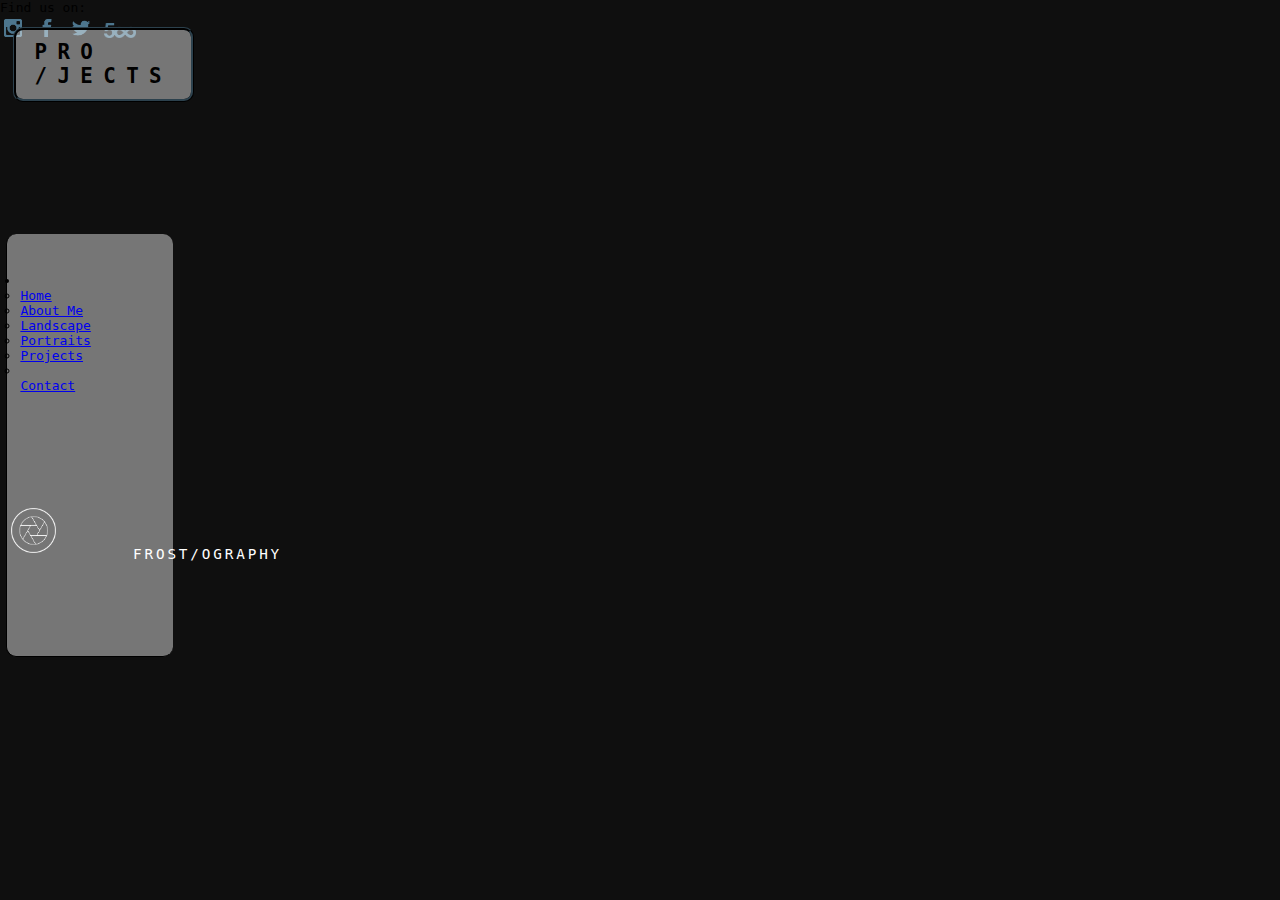
<file: html/project_test.html>
<!DOCTYPE html>
<html>
<head>
    <title> Frost.Ography/Contact</title>
    <meta name="viewport" content="width=device-width, initial-scale=1.0">
    <link rel="stylesheet" href="../project_test.css">
</head>
<body >
    <h1 class="maintitle">Pro<br>/jects</h1>

    <nav class="nav_cont">
    <ul>
        <li><img class="aper1" src="../images/photo-logos_transparent.png" alt="logo"></li>
            <ul>
                <li>
                    <a href="index.html" class="nav2"> Home </a>
                </li>
                <li>
                    <a href="about_me.html" class="nav2"> About Me </a>
                </li>
                <li>
                    <a href="landscape.html" class="nav2"> Landscape </a>
                </li>
                <li>
                    <a href="portraits.html" class="nav2"> Portraits </a>
                <li>
                    <a href="projects.html"  class="nav2">Projects</a>
                 </li>
                 <li></li>
                    <a href="contact.html" class="nav2"> Contact  </a>
        </ul>
    </ul>   
    </nav>

    
    
    <footer> 
        <p class=footer_logo>
            Frost/ography </p>
    <div class="social_container">
        
        <p class=find_us">Find us on:</p>  
            <a href="https://www.instagram.com/frost.ography/" class="social_links" target="_blank"><img src="../images/instagram (2).png" class="icon"></a>
            <a href="https://www.facebook.com/bnh.frost.3" class="social_links" target="_blank" ><img src="../images/facebookicon (1).png" class="icon"></a>
            <a href="https://twitter.com/braydenf_devop" class="social_links" target="_blank" ><img src="../images/twitter_3.png" class="icon"></a>
            <img src="../images/500px_4096_black.png" class="icon500 icon">
           
        
    </div>
    
    </footer>
    </body>
    
    
    
    
    </html>
</file>
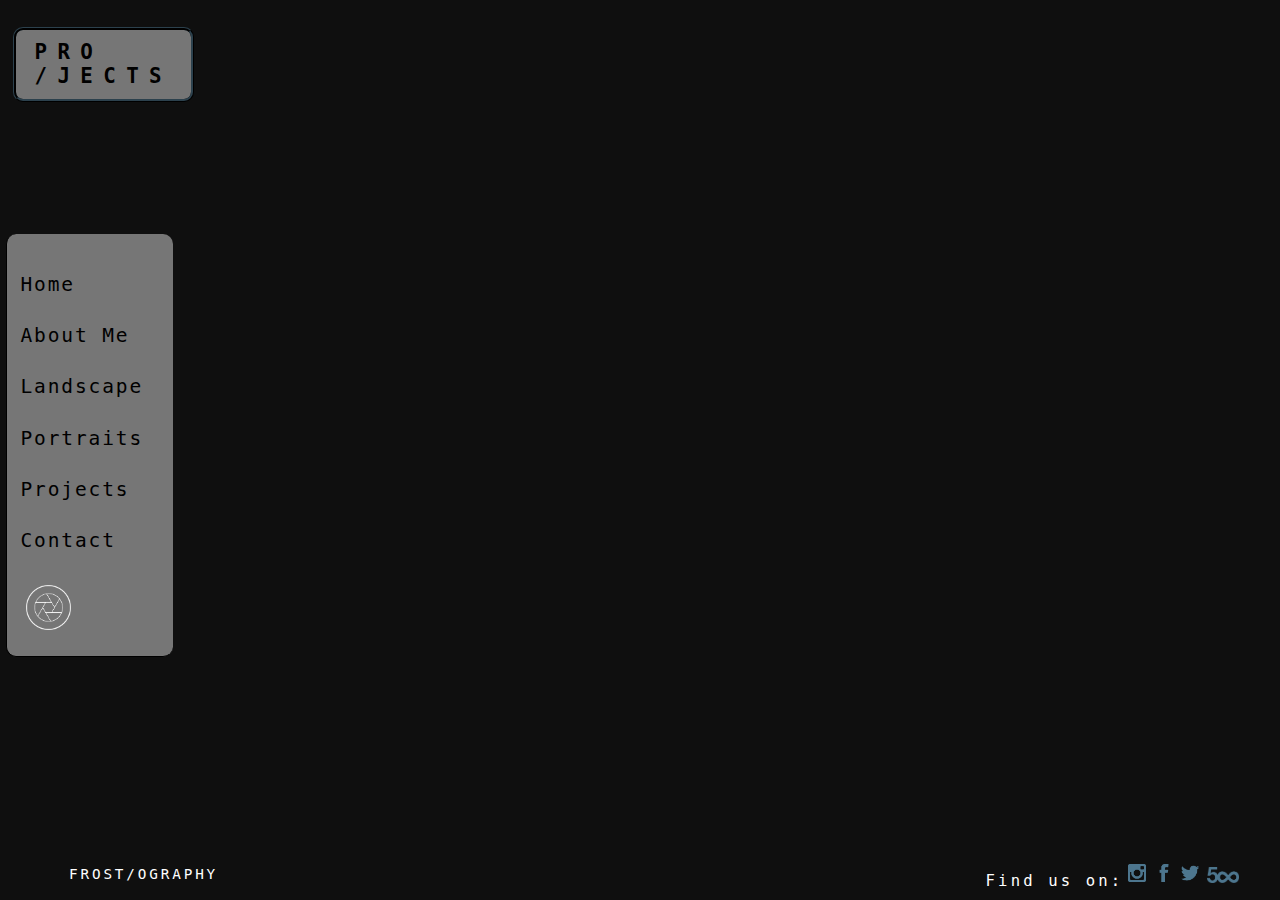
<file: html/projects.html>
<!DOCTYPE html>
<html>
<head>
    <title> Frost.Ography/Contact</title>
    <meta name="viewport" content="width=device-width, initial-scale=1.0">
    <link rel="stylesheet" href="../projects.css">
</head>
<body >
    <h1 class="maintitle">Pro<br>/jects</h1>

    <nav class="nav_container">
    
        <a href="index.html" class="nav2"> Home </a>
    <br>
        <a href="about_me.html" class="nav2"> About Me </a>
    <br>
        <a href="landscape.html" class="nav2"> Landscape </a>
    <br>
        <a href="portraits.html" class="nav2"> Portraits </a>
    <br>
        <a href="projects.html"  class="nav2">Projects</a>
    <br>
        <a href="contact.html" class="nav2"> Contact  </a>
    </nav>
    <img class="aper1" src="../images/photo-logos_transparent.png" alt="logo">
    
    <footer>
        <div class="footer_container">
             
            <p class=footer_logo>
                Frost/ography </p>
        <div class="social_container">
            
            <p class=title_find_us">Find us on:</p>  
                <a href="https://www.instagram.com/frost.ography/" class="social_links" target="_blank"><img src="../images/instagram (2).png" class="icon"></a>
                <a href="https://www.facebook.com/bnh.frost.3" class="social_links" target="_blank" ><img src="../images/facebookicon (1).png" class="icon"></a>
                <a href="https://twitter.com/braydenf_devop" class="social_links" target="_blank" ><img src="../images/twitter_3.png" class="icon"></a>
                <img src="../images/500px_4096_black.png" class="icon500 icon">
               
            
        </div>
    
    </footer>
    </body>
    
    
    
    
    </html>
</file>
<file: CSS/home.css>
html:root{
    font-size:1em + 1vw;
}
*, ::before, ::after{
    box-sizing: border-box;
    padding:0px;
    margin:0px;
}
html
{ 
    box-sizing: border-box;
    font-family:monospace;   
    min-width:100vh;
}
body {
    animation: fade-in 1.1s cubic-bezier(0.390, 0.575, 0.565, 1.000) both;
    background-repeat: no-repeat;
    background-size: cover;
    background-image: url(../images/landscape\ back\ ground\ image\ .jpg) ;
    background-color:rgb(15, 15, 15);
}    
body, html{
  min-width:100%;
  min-height: 100%;
  overflow: hidden;
}
      @keyframes fade-in {
        0% {
          opacity: 0;
        }
        100% {
          opacity: 1;
        }
      }
.logo{
	height:auto;
	width:26em;
	margin:2em 0px 2em 0px;
	padding:0px;
	position: absolute;
    left:37%;
animation: AnimationLogo 1s ease-in-out 0s 1 reverse both;
}

@keyframes AnimationLogo {
0% {
transform: scale(1);
}

100% {
transform: scale(0.5);
}}
.main_title{   
    position: absolute;
    top:3%;
    left:1%;
    font-size: 1.6em;
    text-transform: uppercase;
    letter-spacing: .5em;
    background-color:  #ffffff6e;
    color: rgb(0, 0, 0);
    padding:.5em .9em .5em .9em;
    border-style:ridge;
    border-radius: 10px;
    border-color: #2c414d;
    }
    .nav_container{
    border-left: solid ;
    border-bottom: solid;
    border-color:black;
    border-width: 1px;
    padding:3em 1em 8em 1em;
    margin:0px 0px 0px .5%; 
    position: absolute;
    top:26%;
    display:flex;
    flex-direction: column;
    justify-content: space-between;
    border-radius:10px;
    background-color:  #ffffff6e;
    width:13vw;
    height:47vh;;
        }
.nav2{  
    font-size:1.5rem;
    color:black;
    text-decoration: none;
    letter-spacing: 1.9px;
}
.nav2:hover{
    text-shadow:  #000000 0px 1px 15px;
    color:#8acbee;
    cursor:pointer;}

.navicon{
    background-color:white;
    border-radius: 50%;
    width:1em; 
}

.aper1{
    width:5vh;
    height:auto;
    position: absolute;
    top:65%;
    left:2%;
    z-index: 1;
}

.aper1:hover{
    transform: rotate(180deg);
    transition-duration:3s;
}      
.social_container{
    border-radius:10px;
    margin:0px;
    padding:0px;
    width:20vw;
    height:3vh;
    display:flex;
    justify-content:space-between;
    flex-wrap:nowrap;
    align-items: baseline;
    position:absolute;  
    bottom:1.5%;
    right:3%;
    color:white;
            font-size: 1.2rem;
            letter-spacing: .2em;
        }
.footer_logo{
        text-transform:uppercase;
        font-size: 1.1rem;
        letter-spacing: .2em;
        position: absolute;
        left:5%;
        bottom:1.5%;
        padding:5px;
        color:white;
    } 
.social_links{
        text-decoration: none;
        letter-spacing:1.9px;
        color:#6698b3;}

.icon{
       width:2rem;
        height:auto;
        padding:4px;
        
    }
    .icon500{
        width:2.9rem;
        height:auto;
        padding:3px;
    }

@media (max-width:1150px){
      
        .social_links_container{
            font-size: 0px;
        }}
@media (max-width:950px){
    
        .social_links_container{
                font-size: 0px;
            }}
@media (max-width:850px) and (min-width:649px){
      
        .social_links_container{
             font-size: 0px;
                }}
@media screen and (max-width:650px) and (min-width:1px)
{
    :root{
        font-size:.8em;}
    .aper1, .legend_heading, .progress, .progress_heading, .fieldset{
        display:none;
     }  
    .social_links_container, .main_title, .form_title{
        font-size: 0px;
     }
     body{
     background-image:none;
     background-color:rgb(15, 15, 15);
    
        }    
        .logo{
            height:auto;
            width:23em;
            margin:2em 0px 2em 0px;
            padding:0px;
            position: absolute;
            left:20%;
            top:10%;
        }
        .nav_container{
          border: solid ;
          border-bottom: solid;
          border-color:black;
          border-width: 1px;
          margin:0px;
          display:flex;
          justify-content:space-around;
          flex-direction: row;
          flex-wrap: wrap;
          align-items: center;
          float:left;
          position: absolute;
          top:.90%;
          left:-0.5%;
          width:100vw;
          height:8vh;
          padding:5px 0px 0px 0px;
          background-color: #1d2b33;
                  }     
      .nav2{  
          font-size:1.4rem;
          color: whitesmoke;
          text-decoration: none;
          letter-spacing: 1.9px;
          padding:0em .5em 0em .5em; 
          margin:0px;
           }
  .social_container  {
      display: flex;
      justify-content:space-around;
    bottom:0%;
    right:7%;
    width:100vw;
    height:5%;
        }         
     
  .social_container, .maintitle, .footer_logo{
    font-size: 0px;
    }
/*Animations on all CSS files resourced from https://webcode.tools/*/}
</file>
<file: CSS/about_me.css>
html:root{
    font-size:1em + 1vw;
}
*, ::before, ::after{
    box-sizing: border-box;
    padding:0px;
    margin:0px;
}
html{
    box-sizing:border-box;
    font-family:monospace;
}
body {
    background-color:rgb(15, 15, 15);
    animation: fade-in 1.1s cubic-bezier(0.390, 0.575, 0.565, 1.000) both;
}
body, html{
  min-width:100%;
  min-height:100%;
  overflow: hidden;
}
  @keyframes fade-in {
    0% {
      opacity: 0;
    }
    100% {
      opacity: 1;
    }}
.maintitle{
    font-size: 1.6em;
    text-transform: uppercase;
    letter-spacing: .5em;
    background-color: #ffffff6e;
    color:black;
    padding:.5em .9em .5em .9em;
    border-style:ridge;
    border-radius: 10px;
    border-color: #436375;  
    position: absolute;
    top:3%; 
    left:1%;
    box-shadow: 0px 0px 10px 0px rgb(63, 63, 63);;
}
.selfportrait

{   margin:0px;
    width:15vh;
    height:auto;
    position: absolute;
    left:75%;
    top:2%;
    border-radius: 50%;
    border-style: solid;
    border-width: 1px;
    border-color:#8acbee ;
    z-index: 1;
}
.progress{
    color: rgb(184, 184, 184);
    text-align: center;
    width:15vw;
    height:auto;
    z-index: 10;
    float:right;
    position:absolute;
    top:14%;
    right:1.5%;
    font-size: 1.3rem;
    letter-spacing: .2em;
    line-height: 33px;
    border-radius: px;
}
.progress_heading, .legend_heading{
    color:whitesmoke;
    font-weight: 700;
    border-radius: 5px;
    letter-spacing:2px;
    padding:3px;
}
.legend_heading{
    border-width:1px;
    background-color: #1d2b336e;
    border-style: solid;
    border-color:#446475;
    padding:.2em;
    background: linear-gradient(0deg, #111a1f00, #2c414d);
}
ul li::marker {
    color: rgb(255, 255, 255);
    font-size: 1.5em;
  }
ul, li{
    list-style-position: inside;
}
.about_me{
    width:67vw;
    max-width: 1140px;
    height:86vh;
    background: linear-gradient(0deg, #111a1f, #2c414d);
    color: whitesmoke;
    position:absolute;
    left:15%;
    top:5.5%;
    line-height: 2;
    font-weight: 300;
    font-size: 1.1rem;
    padding:5px 15px 5px 15px;
    margin:0px;
    border-radius: 10px;
    letter-spacing: .2em;
    overflow:auto;
    overflow-x:hidden;
}
.about_me a{
    text-decoration: none;
    color:#8acbee
}
.about_me a:hover{
    font-weight: 800;
    color: white;
}
.p1{
    padding:.1em;
}
.nav_container{
    border-left: solid ;
    border-bottom: solid;
     border-color:black;
     border-width: 1px;
     padding:3em 1em 8em 1em;
     margin:0px 0px 0px .5%; 
     position: absolute;
     top:26%;
     display:flex;
     flex-direction: column;
     justify-content: space-between;
     border-radius:10px;
     background-color:  #ffffff6e;
     width:13vw;
     height:47vh;
    }
     .nav2{  
        font-size:1.5rem;
        color:black;
        text-decoration: none;
        letter-spacing: 1.9px;
}
.nav2:hover{

text-shadow:  #000000 0px 1px 15px;
color:#65a1be;
cursor:pointer;}

.navicon{
    background-color:white;
    border-radius: 50%;
    width:1em; 
}
.aper1{
    width:5vh;
    height:auto;
    position: absolute;
    top:65%;
    left:2%;
    z-index: 1;
}
.aper1:hover{
    transform: rotate(180deg);
    transition-duration:3s;}
   
    .social_container{
        border-radius:10px;
        margin:0px;
        padding:0px;
        width:20vw;
        height:3vh;
        display:flex;
        justify-content:space-between;
        flex-wrap:nowrap;
        align-items: baseline;
        position:absolute;  
        bottom:1.5%;
        right:3%;
        color:white;
                font-size: 1.2rem;
                letter-spacing: .2em;
            }
    .footer_logo{
            text-transform:uppercase;
            font-size: 1.1rem;
            letter-spacing: .2em;
            position: absolute;
            left:5%;
            bottom:1.5%;
            padding:5px;
            color:white;
        } 
    .social_links{
            text-decoration: none;
            letter-spacing:1.9px;
            color:#6698b3;}
    .icon{
           width:2rem;
            height:auto;
            padding:4px;
        }
        .icon500{
            width:2.9rem;
            height:auto;
            padding:3px;
        }
    .p1{
        color:rgb(172, 172, 172);
    }

@media (max-width:1150px) and (min-width:951px){
    
   
        
            .aper1{
                width:5vh;
                position:absolute;
                top:65%;
            }
    }
@media (max-width:950px) and (min-width:851px){
   
    
    .aper1, .legend_heading, .progress, .progress_heading, .fieldset{
       display:none;
    }  
    .social_links_container, .maintitle, .form_title{
        font-size: 0px;
    }
    .selfportrait{ 
    margin:0px;
    width:10%;
    height:auto;
    position: absolute;
    left:75%;
    top:8%;
    border-radius: 50%;
    border-style: solid;
    border-width: 1px;
    border-color:#8acbee ;
    z-index: 1;
}

    .about_me{
        width:65%;
        height:74%;
        background: linear-gradient(0deg, #111a1f, #2c414d);
        color: whitesmoke;
        position:absolute;
        left:15%;
        top:15%;
        line-height: 33px;
        font-weight: 300;
        font-size: 1.1rem;
        padding:5px 15px 5px 15px;
        border-radius: 10px;
        letter-spacing: .2em;
        overflow:scroll;     
        overflow-x: hidden;
        
    }  .nav_container{
        display:flex;
    justify-content: space-around;
    flex-direction: row;
    position: absolute;
    top:1%;
    left:0%;
    width:100%;
    height:1em;
    padding:2em;
    border-color:black;
    border: solid ;
    border-bottom: solid;
    border-color:black;
    border-width: 1px;
    border-radius:10px;
    background-color: #1d2b33;
                }     
.nav2{  
    font-size:1.4rem;
    color: whitesmoke;
    text-decoration: none;
    letter-spacing: 1.9px;
    padding:0em;
                     }
                     
    .footer_container  {
        position:absolute;
        display: flex;
        bottom:-1%;
        right:.60%;
        width:99%;
        height:7%;
    }      
    }
    
@media (max-width:950px) and (min-width:649px){
    .aper1, .legend_heading, .progress, .progress_heading, .fieldset{
        display:none;
         }  
    .social_links_container, .maintitle, .form_title, .title_find_us{
             font-size: 0px;
         }
    .selfportrait{  
        margin:0px;
        width:10%;
        height:auto;
        position: absolute;
        left:75%;
        top:10%;
        border-radius: 50%;
        border-style: solid;
        border-width: 1px;
        border-color:#8acbee ;
        z-index: 1;
}
    .about_me{
            background: linear-gradient(0deg, #111a1f, #2c414d);
            color: whitesmoke;
            position:absolute;
            top:10%;
            left:2.5%;
            height:83vh;
            width: 95vw;
            line-height: 33px;
            font-weight: 300;
            font-size: 1.1rem;
            padding:5px 15px 5px 15px;
            border-radius: 10px;
            letter-spacing: .2em;
            overflow:auto;     
            overflow-x: hidden;
            }  
    .nav_container{
        display:flex;
    justify-content: space-around;
    flex-direction: row;
    position: absolute;
    top:1%;
    left:0%;
    width:100%;
    height:1em;
    padding:2em;
    border-color:black;
    border: solid ;
    border-bottom: solid;
    border-color:black;
    border-width: 1px;
    border-radius:10px;
    background-color: #1d2b33;
                }     
.nav2{  
    font-size:1.4rem;
    color: whitesmoke;
    text-decoration: none;
    letter-spacing: 1.9px;
    padding:0em;
                     }
    .footer_container  {
        position:absolute;
        display: flex;
        bottom:-1%;
        right:.60%;
        width:99%;
        height:7%;
    }      
 
    }
                    
@media (max-width:650px) and (min-width:649px){
    :root{
        font-size:.8em;
    } 
    .aper1, .legend_heading, .progress, .progress_heading, .fieldset{
        display:none;
         }  
    .social_links_container, .maintitle, .form_title, .title_find_us{
             font-size: 0px;
         }
   
    .selfportrait{      
        margin:0px;
        width:10%;
        height:auto;
        position: absolute;
        left:75%;
        top:13%;
        border-radius: 50%;
        border-style: solid;
        border-width: 1px;
        border-color:#8acbee ;
        z-index: 1;
}
  
.about_me{
    background: linear-gradient(0deg, #111a1f, #2c414d);
    color: whitesmoke;
    position:absolute;
    top:10%;
    left:2.5%;
    height:83vh;
    width: 95vw;
    line-height: 33px;
    font-weight: 300;
    font-size: 1.1rem;
    padding:5px 15px 5px 15px;
    border-radius: 10px;
    letter-spacing: .2em;
    overflow:auto;     
    overflow-x: hidden;
    }  
   .nav_container{
            display:flex;
        justify-content: space-around;
        flex-direction: row;
        position: absolute;
        top:1%;
        left:0%;
        width:100%;
        height:1em;
        padding:2em;
        border-color:black;
        border: solid ;
        border-bottom: solid;
        border-color:black;
        border-width: 1px;
        border-radius:10px;
        background-color: #1d2b33;
                    }     
    .nav2{  
        font-size:1.4rem;
        color: whitesmoke;
        text-decoration: none;
        letter-spacing: 1.9px;
        padding:0em;
                         }
             
    .footer_container  {
        position:absolute;
        display: flex;
        bottom:-1%;
        right:.60%;
        width:99%;
        height:7%;
        }            
     }
             
@media screen and (max-width:650px) and (min-width:1px)
{
    :root{
        font-size:.8em;
    } 
    .selfportrait, .aper1, .legend_heading, .progress, .progress_heading, .fieldset{
        display:none;
     }  
    .social_links_container, .maintitle, .title_find_us{
        font-size: 0px;
     }
    .body{
        background-size: 100vh;
        height:100vh;
        width:auto;
        overflow:hidden;
        }
    .about_me{
        
        background: linear-gradient(0deg, #111a1f, #2c414d);
        color: whitesmoke;
        position:absolute;
        top:10%;
        left:2.5%;
        height:83vh;
        width: 95vw;
        line-height: 33px;
        font-weight: 300;
        font-size: 1.1rem;
        padding:5px 15px 5px 15px;
        border-radius: 10px;
        letter-spacing: .2em;
        overflow:auto;     
        overflow-x: hidden;
        }  
        .nav_container{
          border: solid ;
          border-bottom: solid;
          border-color:black;
          border-width: 1px;
          margin:0px;
          display:flex;
          justify-content:space-around;
          flex-direction: row;
          flex-wrap: wrap;
          align-items: center;
          float:left;
          position: absolute;
          top:.90%;
          left:-0.5%;
          width:100vw;
          height:8vh;
          padding:5px 0px 0px 0px;
          background-color: #1d2b33;
                  }     
      .nav2{  
          font-size:1.4rem;
          color: whitesmoke;
          text-decoration: none;
          letter-spacing: 1.9px;
          padding:0em .5em 0em .5em; 
          margin:0px;
           }
  .social_container  {
      display: flex;
      justify-content:space-around;
    bottom:0%;
    right:7%;
    width:100vw;
    height:5%;
        }   
  .social_container, .maintitle, .footer_logo{
    font-size: 0px;
    } }
</file>
<file: CSS/contact_styles.css>
html:root{
    font-size:1em + 1vw;
}
*, ::before, ::after{
    box-sizing: border-box;
    padding:0px;
    margin:0px;
}
html
{   box-sizing: border-box;
    font-family:monospace;   
    
}
body {
    background-color:rgb(15, 15, 15);
    animation: fade-in 1.1s cubic-bezier(0.390, 0.575, 0.565, 1.000) both;
}
body, html{
  min-width:100vw;
  min-height: 100vh;
  overflow: hidden;
}
@keyframes fade-in {
0% {
opacity: 0;
}
100% {
opacity: 1;
}
}
.maintitle{
    position: absolute;
    top:3%;
    left:1%;
    font-size: 1.6em;
    text-transform: uppercase;
    letter-spacing: .5em;
    background-color: #ffffff79;
    color:black;
    padding:.5em .9em .5em .9em;
    border-style:ridge;
    border-radius: 10px;
    border-color: #2c414d;
    float:left;
}
.input_form1{
        box-shadow: inset 0px 0px 59px -38px black,0px 0px 15px -3px rgb(0, 0, 0);
        text-align: center;
        justify-content: space-between;
        position:absolute;
        left:25%;
        top:3%;
        background:linear-gradient(180deg, rgba(255, 255, 255, 0.493), rgba(255, 255, 255, .3));
        z-index:1;
        border-style:solid;
        border-radius:2%;
        border-color:rgb(194, 194, 194);
        border-width: 0.1em;;
        line-height: 35px;
        font-weight: 300;
        font-size:1.1rem;
        color:#ffffff;
        display:flex;   
        flex-direction: column;
        width:60%;
        height:85%;
        max-width: 900px;
    }
    .flte{
        background-color:#2c414d;
        color:#8accf0;
        border-Style:none;
        border-radius: 10px;
        font-family: monospace;
        padding:1.6%;
        margin: 1em;
    }
    .flte:focus-within{ 
        color:white;
        background-color:#000000;
    }
    input[type='radio']:checked:after
     {
        width: 99%;
        height:99%;
        border-radius: 15px;
        top: 0px;
        left: 0px;
        position: relative;
        background-color: #2c414d;
        content: '';
        display: inline-block;
        visibility: visible;
        border: 1px solid white;
    }
    .select_down{
        background-color:#2c414d;
        color:#8accf0;
        border-Style:none;
        border-radius: 5px;
        font-family: monospace;
        padding:1%;
        }
    .select_down:focus-within{
            color: #8accf0;
            background-color:#2c414d ;
        }
        .gender{
            display:flex;
            flex-direction: row;
            justify-content: space-between;
            align-items: center;
            align-self: center;
            width:30%;
        }
    .nav_container{
            border-left: solid ;
            border-bottom: solid;
            border-color:#000000;
            border-width: 1px;
            padding:3em 1em 8em 1em;
            margin:0px 0px 0px .5%; 
            position: absolute;
            top:26%;
            display:flex;
            flex-direction: column;
            justify-content: space-between;
            border-radius:10px;
            background-color:  #ffffff6e;
            width:13vw;
            height:47vh;;
                }
        .nav2{  
            font-size:1.5rem;
            color: rgb(0, 0, 0);
            text-decoration: none;
            letter-spacing: 1.9px;
        }
        .nav2:hover{
            text-shadow:  #000000 0px 1px 15px;
            color:#8acbee;
            cursor:pointer;
        }
    .navicon{
        background-color:white;
        border-radius: 50%;
        width:1em; 
    }
    .aper1{
        width:5vh;
        height:auto;
        position: absolute;
        top:65%;
        left:2%;
        z-index: 1;
    }
    .aper1:hover{
        transform: rotate(180deg);
        transition-duration:3s;
    }   
    .social_container{
        border-radius:10px;
        margin:0px;
        padding:0px;
        width:20vw;
        height:3vh;
        display:flex;
        justify-content:space-between;
        flex-wrap:nowrap;
        align-items: baseline;
        position:absolute;  
        bottom:1.5%;
        right:3%;
        color:white;
                font-size: 1.2rem;
                letter-spacing: .2em;
            }
    .footer_logo{
            text-transform:uppercase;
            font-size: 1.1rem;
            letter-spacing: .2em;
            position: absolute;
            left:5%;
            bottom:1.5%;
            padding:5px;
            color:white;
        } 
    .social_links{
            text-decoration: none;
            letter-spacing:1.9px;
            color:#6698b3;}
    
.icon:hover{
        box-shadow:#6698b3 0px 1px 15px;
    }
  


.icon{
       width:2rem;
        height:auto;
        padding:4px;
    }
    .icon500{
        width:2.9rem;
        height:auto;
        padding:3px;
    }
    .fieldset{
        width:100%;
        height:15%;
    }
    .textarea{
        width:90%;
        height:90%;
        background-color:#2c414d;
        color:#8accf0;
        border-Style:none;
        border-radius: 10px;
        font-family: monospace;
        padding:1.1%;
    }

@media (max-width:1150px){
        :root{
            font-size:1em
        }
        
        .social_links_containter{
            font-size: 0px;
        }
@media (max-width:950px){
        :root{
            font-size:.9em}}
            
        .social_links_containter{
                font-size: 0px;
            }
@media (max-width:850px){
        :root{
            font-size:.8em}}

        .social_links_containter{
             font-size: 0px;
                }
            
@media (max-width:650px){
                :root{
                    font-size:.8em}}
              
               
                .aper1 {
                        position: absolute;
                        left: 99999999px;
                    }
                    .input_form1 {
                        width:95%;
                        height:85%;
                        overflow:auto;
                        overflow-x: hidden;
                        position: absolute;
                        top:10%;
                        left:2.5%;
                        flex-direction: column;  
                    }
                    .flname
                    {
                        flex-direction: row;
                        padding:0px;
                        margin:0px;
                    }
                    .phone{
                        margin:.3em;
                    }   
                   
            .nav_container{
                border: solid ;
                border-bottom: solid;
                border-color:black;
                border-width: 1px;
                margin:0px;
                display:flex;
                justify-content:space-around;
                flex-direction: row;
                flex-wrap: wrap;
                align-items: center;
                float:left;
                position: absolute;
                top:.90%;
                left:-0.5%;
                width:100vw;
                height:8vh;
                padding:5px 0px 0px 0px;
                background-color: #1d2b33;
                        }     
            .nav2{  
                font-size:1.4rem;
                color: whitesmoke;
                text-decoration: none;
                letter-spacing: 1.9px;
                padding:0em .5em 0em .5em; 
                margin:0px;
                 }
              
              .social_container  {
                  display: flex;
                  justify-content:space-around;
                bottom:0%;
                right:7%;
                width:100vw;
                height:5%;
                    }         
                 
              .social_container, .maintitle, .footer_logo{
                font-size: 0px;
                } }
</file>
<file: CSS/landscape_styles.css>
html:root{
    font-size:1em + 1vw;
}
*, ::before, ::after{
    box-sizing: border-box;
    padding:0px;
    margin:0px;
}
html
{   box-sizing: border-box;
    font-family:monospace;   
    min-width:100vh;
}
body {
    background-color:rgb(15, 15, 15);
    animation: fade-in 1.1s cubic-bezier(0.390, 0.575, 0.565, 1.000) both;
}
body, html{
  min-width:100%;
  min-height: 100%;
  overflow: hidden;
}
.maintitle{
  position: absolute;
  top:3%;
  left:1%;
  font-size: 1.6em;
  text-transform: uppercase;
  letter-spacing: .5em;
  background-color:  #ffffff6e;
  color:black;
  padding:.5em .9em .5em .9em;
  border-style:ridge;
  border-radius: 10px;
  border-color: #2c414d;
  float:left;
}

@keyframes fade-in {
  0% {
    opacity: 0;
  }
  100% {
    opacity: 1;
  }
}  
  .gallery{ 
    display: grid;
    grid-template-columns: repeat(6, 1fr);
    grid-template-rows: repeat(4, 1fr);
    grid-gap: 5px;
    grid-auto-flow: row dense;
    animation: 2.5s cubic-bezier(.25, 1, .30, 1) wipe-in-down both;
    position:absolute;
    top:4%;
    left:16%;
    width:80vw;
    max-width: 1200px;
    height:85vh;
    padding:0px;
    margin:0px;
  }

  .gallery__img {
    animation: 3.5s cubic-bezier(.25, 1, .30, 1) wipe-in-down both;
    width:100%;
    height:100%;
    margin:0px;
    padding:0px;
  }

  @keyframes wipe-in-down {
    from {
      clip-path: inset(0 0 100% 0);
    }
    to {
      clip-path: inset(0 0 0 0);
    }
  }
  
  [transition-style="in:wipe:down"] {
    animation: 2.5s cubic-bezier(.25, 1, .30, 1) slide-in both;
  }
  .nav_container{
  border-left: solid ;
  border-bottom: solid;
  border-color:black;
  border-width: 1px;
  padding:3em 1em 8em 1em;
  margin:0px 0px 0px .5%; 
  position: absolute;
  top:26%;
  display:flex;
  flex-direction: column;
  justify-content: space-between;
  border-radius:10px;
  background-color:  #ffffff6e;
  width:13vw;
  height:47vh;;
      }
.nav2{  
  font-size:1.5rem;
  color:black;
  text-decoration: none;
  letter-spacing: 1.9px;
}
.nav2:hover{
    text-shadow:  #000000 0px 1px 15px;
    color:#8acbee;
    cursor:pointer;}

.navicon{
    background-color:white;
    border-radius: 50%;
    width:1em; 
}
.aper1{
    width:5vh;
    height:auto;
    position: absolute;
    top:65%;
    left:2%;
    z-index: 1;
}
.aper1:hover{
    transform: rotate(180deg);
    transition-duration:3s;
}           
.social_container{
    border-radius:10px;
    margin:0px;
    padding:0px;
    width:20vw;
    height:3vh;
    display:flex;
    justify-content:space-between;
    flex-wrap:nowrap;
    align-items: baseline;
    position:absolute;  
    bottom:1.5%;
    right:3%;
    color:white;
            font-size: 1.2rem;
            letter-spacing: .2em;
        }
.footer_logo{
        text-transform:uppercase;
        font-size: 1.1rem;
        letter-spacing: .2em;
        position: absolute;
        left:5%;
        bottom:1.5%;
        padding:5px;
        color:white;
    } 
.social_links{
        text-decoration: none;
        letter-spacing:1.9px;
        color:#6698b3;}

.icon{
     width:2rem;
      height:auto;
      padding:4px;
  }
  .icon500{
      width:2.9rem;
      height:auto;
      padding:3px;
  }
   .carousel_img{
    display: block;
    margin-left: auto;
    margin-right: auto;
    max-width:55vw;
   }
@media (max-width:1000px){
    :root{
          font-size:.8em
        }
        body{
          min-width:100vw;
          min-height:100vh;
        }
    .aper1 {
      position: absolute;
      left: 99999999px;
              }
    .gallery {
        position: absolute;
        display: inline-flex;
        flex-direction: column;
        flex-wrap: nowrap;
        align-items: center;
        align-content: center;
        top:10%;
        left:2.5%;
        height:83vh;
        width: 95vw;
        padding: 5px;
        border: 1px solid #000000;
        color:teal;
        background-color: rgb(32, 32, 32);
        border-radius: 10px;
        animation: none;
        overflow-y: scroll;
        overflow-x: hidden;
        }  
    .gallery__img{
        width:auto;
        height:50vh;
        animation: none;
            }      
      
            .nav_container{
              border: solid ;
              border-bottom: solid;
              border-color:black;
              border-width: 1px;
              margin:0px;
              display:flex;
              justify-content:space-around;
              flex-direction: row;
              flex-wrap: wrap;
              align-items: center;
              float:left;
              position: absolute;
              top:.90%;
              left:-0.5%;
              width:100vw;
              height:8vh;
              padding:5px 0px 0px 0px;
              background-color: #1d2b33;
                      }     
          .nav2{  
              font-size:1.4rem;
              color: whitesmoke;
              text-decoration: none;
              letter-spacing: 1.9px;
              padding:0em .5em 0em .5em; 
              margin:0px;
               }
      
      .social_container  {
          display: flex;
          justify-content:space-around;
        bottom:0%;
        right:7%;
        width:100vw;
        height:5%;
            }         
         
      .social_container, .maintitle, .footer_logo{
        font-size: 0px;
        } 
        
      }
</file>
<file: CSS/portrait_.css>
html:root{
    font-size:1em + 1vw;
}
*, ::before, ::after{
    box-sizing: border-box;
    padding:0px;
    margin:0px;
}
html
{   box-sizing: border-box;
    font-family:monospace;   
    min-width:100vh;
}
body {
    background-color:rgb(15, 15, 15);
    animation: fade-in 1.1s cubic-bezier(0.390, 0.575, 0.565, 1.000) both;
}
body, html{
  min-width:100%;
  min-height: 100%;
  overflow: hidden;
}
   .maintitle{   
    position: absolute;
    top:3%;
    left:1%;
    font-size: 1.6em;
    text-transform: uppercase;
    letter-spacing: .5em;
    background-color:  #ffffff6e;
    color: rgb(0, 0, 0);
    padding:.5em .9em .5em .9em;
    border-style:ridge;
    border-radius: 10px;
    border-color: #2c414d;
    float:left;
    }
   @keyframes fade {
     0% {
       opacity: 0;
     }
     100% {
       opacity: 1;
     }
   }
   .photo_gallery {
    display: grid;
    grid-template-columns: repeat(auto-fill, minmax(240px,auto));
    grid-template-rows: repeat(auto-fill, minmax(240px,auto));
    grid-gap: 5px;
    grid-auto-flow: dense;
    animation: 2.5s cubic-bezier(.25, 1, .30, 1) wipe-in-down both;
    position:absolute;
    top:15%;
    left:15%;
    width:83vw;
    max-width: 1200px;
    height:auto;
    padding:0px;
    margin:0px;
   }

.gallery__img{
    animation: 3.5s cubic-bezier(.25, 1, .30, 1) wipe-in-down both;
    width: 100%;
    height:100%;
    margin:0px;
    padding:0px;
  }
    @keyframes wipe-in-down {
      0% {
        clip-path: inset(0 0 100% 0);
      }
      100% {
        clip-path: inset(0 0 0 0);
      }
    }

    .nav_container{
    border-left: solid ;
    border-bottom: solid;
    border-color:black;
    border-width: 1px;
    padding:3em 1em 8em 1em;
    margin:0px 0px 0px .5%; 
    position: absolute;
    top:26%;
    display:flex;
    flex-direction: column;
    justify-content: space-between;
    border-radius:10px;
    background-color:  #ffffff6e;
    width:13vw;
    height:47vh;;
        }
.nav2{  
    font-size:1.5rem;
    color:black;
    text-decoration: none;
    letter-spacing: 1.9px;
}
.nav2:hover{
    text-shadow:  #000000 0px 1px 15px;
    color:#8acbee;
    cursor:pointer;}

.navicon{
    background-color:white;
    border-radius: 50%;
    width:1em; 
}

.aper1{
    width:5vh;
    height:auto;
    position: absolute;
    top:65%;
    left:2%;
    z-index: 1;
    animation: mymove 5s;
}

.aper1:hover{
    transform: rotate(180deg);
    transition-duration:3s;
}      
.social_container{
    border-radius:10px;
    margin:0px;
    padding:0px;
    width:20vw;
    height:3vh;
    display:flex;
    justify-content:space-between;
    flex-wrap:nowrap;
    align-items: baseline;
    position:absolute;  
    bottom:1.5%;
    right:3%;
    color:white;
            font-size: 1.2rem;
            letter-spacing: .2em;
        }
.footer_logo{
        text-transform:uppercase;
        font-size: 1.1rem;
        letter-spacing: .2em;
        position: absolute;
        left:5%;
        bottom:1.5%;
        padding:5px;
        color:white;
    } 
.social_links{
        text-decoration: none;
        letter-spacing:1.9px;
        color:#6698b3;}

.icon{
       width:2rem;
        height:auto;
        padding:4px;
        
    }
    .icon500{
        width:2.9rem;
        height:auto;
        padding:3px;
    }
/*
@media (max-width:1150px)and (min-width:951px){
        :root{
            font-size:1em
        }
     
        .footer_logo, .social_container, .title_find_us{
            font-size: 0px;
            display:none;
                    }}
@media (max-width:950px) and (min-width:851px){
        :root{
            font-size:.9em}
            
            .footer_logo, .social_container, .title_find_us{
                font-size: 0px;
                display:none;
                        }}
@media (max-width:850px) and (min-width:649px){
    :root{
        font-size:.8em}

    .aper1, .footer_logo, .social_container, .maintitle, .title_find_us{
        font-size: 0px;
        display:none;
                }
    body{
        overflow-y:auto;     
                     }
    .photo_gallery{
        position: absolute;
        left:9%;
        top:7%;
                     }
    .nav_container{
        border: solid ;
        border-bottom: solid;
        border-color:black;
        border-width: 1px;
        margin:0px 0px 0px .5%;
        display:flex;
        justify-content: space-around;
        flex-direction: row;
        float:left;
        position: absolute;
        top:0%;
        left:-0.5%;
        width:100vw;
        height:1em;
        padding:2em;
        border-radius:10px;
        background-color: #1d2b33;
                    }     
    .nav2{  
        font-size:1.4rem;
        color: whitesmoke;
        text-decoration: none;
        letter-spacing: 1.9px;
        padding:0em 0em 0em 0em;
             }

}   
*/
@media (max-width:1000px)  and (min-width:1px){  
    :root{
    font-size:.8em
  }

.aper1 {
position: absolute;
left: 99999999px;
        }
    body{overflow: hidden;}

.photo_gallery {
  position: absolute;
  display: inline-flex;
  flex-direction: column;
  flex-wrap: nowrap;
  align-items: center;
  align-content: center;
  top:10%;
  left:0%;
  height:83vh;
  width: 100vw;
  padding: 5px;
  border: 1px solid #000000;
  color:teal;
  background-color: rgb(32, 32, 32);
  border-radius: 10px;
  animation: none;
  overflow:scroll;
  overflow-x: hidden;
  }  
.gallery__img{
  animation: none;
      }    
    
      .nav_container{
        border: solid ;
        border-bottom: solid;
        border-color:black;
        border-width: 1px;
        margin:0px;
        display:flex;
        justify-content:space-around;
        flex-direction: row;
        flex-wrap: wrap;
        align-items: center;
        float:left;
        position: absolute;
        top:.90%;
        left:-0.5%;
        width:100vw;
        height:8vh;
        padding:5px 0px 0px 0px;
        background-color: #1d2b33;
                }     
    .nav2{  
        font-size:1.4rem;
        color: whitesmoke;
        text-decoration: none;
        letter-spacing: 1.9px;
        padding:0em .5em 0em .5em; 
        margin:0px;
         }
.social_container  {
    display: flex;
    justify-content:space-around;
  bottom:0%;
  right:7%;
  width:100vw;
  height:5%;
      }         
   
.social_container, .maintitle, .footer_logo{
  font-size: 0px;
  } }
</file>
<file: CSS/project_test.css>
html:root{
    font-size:1em + 1vw;
}
*, ::before, ::after{
    box-sizing: border-box;
    padding:0px;
    margin:0px;
}
html
{   box-sizing: border-box;
    font-family:monospace;   
    min-width:100vh;
}

body {
    background-color:rgb(15, 15, 15);
    animation: fade-in 1.1s cubic-bezier(0.390, 0.575, 0.565, 1.000) both;
}
body, html{
  min-width:100%;
  min-height: 100%;
  overflow: hidden;
}
@keyframes fade-in {
0% {
    opacity: 0;
}
100% {
    opacity: 1;
}
}
.maintitle{   
        position: absolute;
        top:3%;
        left:1%;
        font-size: 1.6em;
        text-transform: uppercase;
        letter-spacing: .5em;
        background-color:  #ffffff6e;
        color: rgb(0, 0, 0);
        padding:.5em .9em .5em .9em;
        border-style:ridge;
        border-radius: 10px;
        border-color: #2c414d;
        }
        .nav_cont{
            border-left: solid ;
            border-bottom: solid;
            border-color:black;
            border-width: 1px;
            padding:3em 1em 8em 1em;
            margin:0px 0px 0px .5%; 
            position: absolute;
            top:26%;
            display:flex;
            flex-direction: column;
            justify-content: space-between;
            border-radius:10px;
            background-color:  #ffffff6e;
            width:13vw;
            height:47vh;;
                }
        .nav_links{  
            font-size:1.5rem;
            color:black;
            text-decoration: none;
            letter-spacing: 1.9px;
           
        }
        .nav_links:hover{
            text-shadow:  #000000 0px 1px 15px;
            color:#8acbee;
            cursor:pointer;}
    
    .navicon{
        background-color:white;
        border-radius: 50%;
        width:1em; 
    }
    
    
    .aper1{
        width:5vh;
        height:auto;
        position: absolute;
        top:65%;
        left:2%;
        z-index: 1;
    }
    
    .aper1:hover{
        transform: rotate(180deg);
        transition-duration:3s;
    }      
    .footer_container{
        border-radius:10px;
        margin:0px;
        padding:0px;
        width:99vw;
        height:3vh;
        display:flex;
        justify-content:space-between;
        flex-wrap:nowrap;
        align-items: baseline;
        position:absolute;  
        bottom:0%;
        right:.60%;
            }
        
    
            .social_links_container{
                padding:0px 0px 0px 0px;
                width:30vw;
                color:white;
                font-size: 1.2rem;
                letter-spacing: .2em;;
                position:absolute;
                right:3%;  
                bottom:40%;  
                   }
       
       
        
    .footer_logo{
            text-transform:uppercase;
            font-size: 1.1rem;
            letter-spacing: .2em;
            position: absolute;
            left:10%;
            bottom:37%;
            padding:5px;
            color:white;
        } 
    .footer_links{
          
            text-decoration: none;
            letter-spacing:1.9px;
            color:#6698b3;}
    
    .icon{
           width:2rem;
            height:auto;
            padding:4px;
            
        }
        .icon500{
            width:2.9rem;
            height:auto;
            padding:3px;
        }
    /*
@media (max-width:1150px){
        :root{
            font-size:1em
        }
        
        .social_links_containter{
            font-size: 0px;
        }
@media (max-width:950px){
        :root{
            font-size:.9em}}
            
        .social_links_containter{
                font-size: 0px;
            }
@media (max-width:850px){
        :root{
            font-size:.7em}}

        .social_links_containter{
             font-size: 0px;
                }
            
@media (max-width:650px){
                :root{
                    font-size:.6em}}
            
                 
                .aper1 {
                        position: absolute;
                        left: 99999999px;
                }
            .nav_container{
              border: solid ;
              border-bottom: solid;
              border-color:black;
              border-width: 1px;
              margin:0px;
              display:flex;
              justify-content:space-around;
              flex-direction: row;
              flex-wrap: wrap;
              align-items: center;
              float:left;
              position: absolute;
              top:.90%;
              left:-0.5%;
              width:100vw;
              height:8vh;
              padding:5px 0px 0px 0px;
              background-color: #1d2b33;
                      }     
          .nav2{  
              font-size:1.4rem;
              color: whitesmoke;
              text-decoration: none;
              letter-spacing: 1.9px;
              padding:0em .5em 0em .5em; 
              margin:0px;
               }
                .footer_container  {
                    position:absolute;
                    bottom:-20px;
                    left:-2.5%;
                    width:99%;
                    height:5%;
                    }      
                .social_links_container, .maintitle, .form_title{
                    font-size: 0px;
                   }
            }
</file>
<file: CSS/projects.css>
html:root{
    font-size:1em + 1vw;
}
*, ::before, ::after{
    box-sizing: border-box;
    padding:0px;
    margin:0px;
}
html
{   box-sizing: border-box;
    font-family:monospace;   
    min-width:100vh;
}

body {
    background-color:rgb(15, 15, 15);
    animation: fade-in 1.1s cubic-bezier(0.390, 0.575, 0.565, 1.000) both;
}
body, html{
  min-width:100%;
  min-height: 100%;
  overflow: hidden;
}
@keyframes fade-in {
0% {
    opacity: 0;
}
100% {
    opacity: 1;
}
}
.maintitle{   
        position: absolute;
        top:3%;
        left:1%;
        font-size: 1.6em;
        text-transform: uppercase;
        letter-spacing: .5em;
        background-color:  #ffffff6e;
        color: rgb(0, 0, 0);
        padding:.5em .9em .5em .9em;
        border-style:ridge;
        border-radius: 10px;
        border-color: #2c414d;
        }
        .nav_container{
            border-left: solid ;
            border-bottom: solid;
            border-color:black;
            border-width: 1px;
            padding:3em 1em 8em 1em;
            margin:0px 0px 0px .5%; 
            position: absolute;
            top:26%;
            display:flex;
            flex-direction: column;
            justify-content: space-between;
            border-radius:10px;
            background-color:  #ffffff6e;
            width:13vw;
            height:47vh;;
                }
        .nav2{  
            font-size:1.5rem;
            color:black;
            text-decoration: none;
            letter-spacing: 1.9px;
           
        }
        .nav2:hover{
            text-shadow:  #000000 0px 1px 15px;
            color:#8acbee;
            cursor:pointer;}
    
    .navicon{
        background-color:white;
        border-radius: 50%;
        width:1em; 
    }
    
    .aper1{
        width:5vh;
        height:auto;
        position: absolute;
        top:65%;
        left:2%;
        z-index: 1;
    }
    
    .aper1:hover{
        transform: rotate(180deg);
        transition-duration:3s;
    }     
    .social_container{
        border-radius:10px;
        margin:0px;
        padding:0px;
        width:20vw;
        height:3vh;
        display:flex;
        justify-content:space-between;
        flex-wrap:nowrap;
        align-items: baseline;
        position:absolute;  
        bottom:1.5%;
        right:3%;
        color:white;
                font-size: 1.2rem;
                letter-spacing: .2em;
            }
    .footer_logo{
            text-transform:uppercase;
            font-size: 1.1rem;
            letter-spacing: .2em;
            position: absolute;
            left:5%;
            bottom:1.5%;
            padding:5px;
            color:white;
        } 
    .social_links{
            text-decoration: none;
            letter-spacing:1.9px;
            color:#6698b3;}
    
    .icon{
           width:2rem;
            height:auto;
            padding:4px;
            
        }
        .icon500{
            width:2.9rem;
            height:auto;
            padding:3px;
        }
   
@media (max-width:1160px){
    .social_container  {
        display: flex;
        justify-content:space-around;
        bottom:0%;
        right:7%;
        width:100vw;
        height:5%;
        font-size:0px
         }}
@media (max-width:950px) and (min-width:851px){
    :root{
        font-size:1em}
       
                    }
@media (max-width:850px) and (min-width:49px){
:root{
    font-size:.8em}

.aper1, .footer_logo, .maintitle, .title_find_us{
    font-size: 0px;
    display:none;
            }
    
    
.nav_container{
    border: solid ;
    border-bottom: solid;
    border-color:black;
    border-width: 1px;
    margin:0px 0px 0px .5%;
    display:flex;
    justify-content: space-around;
                 flex-direction: row;
                 float:left;
                 position: absolute;
                 top:0%;
                 left:-0.5%;
                 width:100vw;
                 height:1em;
                 padding:2em;
                 border-radius:10px;
                 background-color: #1d2b33;
                }     
.nav2{  
    font-size:1.4rem;
    color: whitesmoke;
    text-decoration: none;
    letter-spacing: 1.9px;
    padding:0em;
}}
@media (max-width:650px)  and (min-width:1px){  
:root{
font-size:.8em
}

.aper1 {
position: absolute;
left: 99999999px;
    }
  
    .nav_container{
        border: solid ;
        border-bottom: solid;
        border-color:black;
        border-width: 1px;
        margin:0px;
        display:flex;
        justify-content:space-around;
        flex-direction: row;
        flex-wrap: wrap;
        align-items: center;
        float:left;
        position: absolute;
        top:.90%;
        left:-0.5%;
        width:100vw;
        height:8vh;
        padding:5px 0px 0px 0px;
        background-color: #1d2b33;
                }     
    .nav2{  
        font-size:1.4rem;
        color: whitesmoke;
        text-decoration: none;
        letter-spacing: 1.9px;
        padding:0em .5em 0em .5em; 
        margin:0px;
         }
.social_container, .maintitle, .footer_logo{
font-size: 0px;
} }
</file>
<file: about_me.css>
html:root{
    font-size:1em + 1vw;
}
*, ::before, ::after{
    box-sizing: border-box;
    padding:0px;
    margin:0px;
}
html{
    box-sizing:border-box;
    font-family:monospace;
    min-width:100vh;
}
.body{  
    width:100vw;
    height:auto;
    overflow:hidden;
    background-color:rgb(15, 15, 15);
    animation: fade-in 1.1s cubic-bezier(0.390, 0.575, 0.565, 1.000) both;
  }
  @keyframes fade-in {
    0% {
      opacity: 0;
    }
    100% {
      opacity: 1;
    }}
.maintitle{
    font-size: 1.6em;
    text-transform: uppercase;
    letter-spacing: .5em;
    background-color: #ffffff6e;
    color:black;
    padding:.5em .9em .5em .9em;
    border-style:ridge;
    border-radius: 10px;
    border-color: #436375;  
    position: absolute;
    top:3%; 
    left:1%;
    box-shadow: 0px 0px 10px 0px rgb(63, 63, 63);;
}
.selfportrait

{   margin:0px;
    width:15vh;
    height:auto;
    position: absolute;
    left:75%;
    top:2%;
    border-radius: 50%;
    border-style: solid;
    border-width: 1px;
    border-color:#8acbee ;
    z-index: 1;
}
.progress{
    color: rgb(184, 184, 184);
    text-align: center;
    width:15vw;
    height:auto;
    z-index: 10;
    float:right;
    position:absolute;
    top:14%;
    right:1.5%;
    font-size: 1.3rem;
    letter-spacing: .2em;
    line-height: 33px;
    border-radius: px;
}
.progress_heading, .legend_heading{
    color:whitesmoke;
    font-weight: 700;
    border-radius: 5px;
    letter-spacing:2px;
    padding:3px;
}
.legend_heading{
    border-width:1px;
    background-color: #1d2b336e;
    border-style: solid;
    border-color:#446475;
    padding:.2em;
    background: linear-gradient(0deg, #111a1f00, #2c414d);
}
ul li::marker {
    color: rgb(255, 255, 255);
    font-size: 1.5em;
  }
ul, li{
    list-style-position: inside;
}
.about_me{
    width:67vw;
    max-width: 1140px;
    height:86vh;
    background: linear-gradient(0deg, #111a1f, #2c414d);
    color: whitesmoke;
    position:absolute;
    left:15%;
    top:5.5%;
    line-height: 2;
    font-weight: 300;
    font-size: 1.1rem;
    padding:5px 15px 5px 15px;
    margin:0px;
    border-radius: 10px;
    letter-spacing: .2em;
    overflow:auto;
    overflow-x:hidden;
}
.about_me a{
    text-decoration: none;
    color:#8acbee
}
.about_me a:hover{
    font-weight: 800;
    color: white;
}
.p1{
    padding:.1em;
}
.nav_container{
    border-left: solid ;
    border-bottom: solid;
     border-color:black;
     border-width: 1px;
     padding:3em 1em 8em 1em;
     margin:0px 0px 0px .5%; 
     position: absolute;
     top:26%;
     display:flex;
     flex-direction: column;
     justify-content: space-between;
     border-radius:10px;
     background-color:  #ffffff6e;
     width:13vw;
     height:47vh;
    }
     .nav2{  
        font-size:1.5rem;
        color:black;
        text-decoration: none;
        letter-spacing: 1.9px;
}
.nav2:hover{

text-shadow:  #000000 0px 1px 15px;
color:#65a1be;
cursor:pointer;}

.navicon{
    background-color:white;
    border-radius: 50%;
    width:1em; 
}
.aper1{
    width:5vh;
    height:auto;
    position: absolute;
    top:65%;
    left:2%;
    z-index: 1;
}
.aper1:hover{
    transform: rotate(180deg);
    transition-duration:3s;}
   
    .social_container{
        border-radius:10px;
        margin:0px;
        padding:0px;
        width:20vw;
        height:3vh;
        display:flex;
        justify-content:space-between;
        flex-wrap:nowrap;
        align-items: baseline;
        position:absolute;  
        bottom:1.5%;
        right:3%;
        color:white;
                font-size: 1.2rem;
                letter-spacing: .2em;
            }
    .footer_logo{
            text-transform:uppercase;
            font-size: 1.1rem;
            letter-spacing: .2em;
            position: absolute;
            left:5%;
            bottom:1.5%;
            padding:5px;
            color:white;
        } 
    .social_links{
            text-decoration: none;
            letter-spacing:1.9px;
            color:#6698b3;}
    .icon{
           width:2rem;
            height:auto;
            padding:4px;
        }
        .icon500{
            width:2.9rem;
            height:auto;
            padding:3px;
        }
    .p1{
        color:rgb(172, 172, 172);
    }

@media (max-width:1150px) and (min-width:951px){
    
   
        
            .aper1{
                width:5vh;
                position:absolute;
                top:65%;
            }
    }
@media (max-width:950px) and (min-width:851px){
   
    
    .aper1, .legend_heading, .progress, .progress_heading, .fieldset{
       display:none;
    }  
    .social_links_container, .maintitle, .form_title{
        font-size: 0px;
    }
    .selfportrait{ 
    margin:0px;
    width:10%;
    height:auto;
    position: absolute;
    left:75%;
    top:8%;
    border-radius: 50%;
    border-style: solid;
    border-width: 1px;
    border-color:#8acbee ;
    z-index: 1;
}

    .about_me{
        width:65%;
        height:74%;
        background: linear-gradient(0deg, #111a1f, #2c414d);
        color: whitesmoke;
        position:absolute;
        left:15%;
        top:15%;
        line-height: 33px;
        font-weight: 300;
        font-size: 1.1rem;
        padding:5px 15px 5px 15px;
        border-radius: 10px;
        letter-spacing: .2em;
        overflow:scroll;     
        overflow-x: hidden;
        
    }  .nav_container{
        display:flex;
    justify-content: space-around;
    flex-direction: row;
    position: absolute;
    top:1%;
    left:0%;
    width:100%;
    height:1em;
    padding:2em;
    border-color:black;
    border: solid ;
    border-bottom: solid;
    border-color:black;
    border-width: 1px;
    border-radius:10px;
    background-color: #1d2b33;
                }     
.nav2{  
    font-size:1.4rem;
    color: whitesmoke;
    text-decoration: none;
    letter-spacing: 1.9px;
    padding:0em;
                     }
                     
    .footer_container  {
        position:absolute;
        display: flex;
        bottom:-1%;
        right:.60%;
        width:99%;
        height:7%;
    }      
    }
    
@media (max-width:950px) and (min-width:649px){
    .aper1, .legend_heading, .progress, .progress_heading, .fieldset{
        display:none;
         }  
    .social_links_container, .maintitle, .form_title, .title_find_us{
             font-size: 0px;
         }
   
    .selfportrait{  
        margin:0px;
        width:10%;
        height:auto;
        position: absolute;
        left:75%;
        top:10%;
        border-radius: 50%;
        border-style: solid;
        border-width: 1px;
        border-color:#8acbee ;
        z-index: 1;
}

    .about_me{
        width:90%;
        height:74%;
        background: linear-gradient(0deg, #111a1f, #2c414d);
        color: whitesmoke;
        position:absolute;
        left:4.5%;
        top:10%;
        line-height: 33px;
        font-weight: 300;
        font-size: 1.1rem;
        padding:5px 15px 5px 15px;
        border-radius: 10px;
        letter-spacing: .2em;
        overflow:scroll;     
        overflow-x: hidden;
    }
    .nav_container{
        display:flex;
    justify-content: space-around;
    flex-direction: row;
    position: absolute;
    top:1%;
    left:0%;
    width:100%;
    height:1em;
    padding:2em;
    border-color:black;
    border: solid ;
    border-bottom: solid;
    border-color:black;
    border-width: 1px;
    border-radius:10px;
    background-color: #1d2b33;
                }     
.nav2{  
    font-size:1.4rem;
    color: whitesmoke;
    text-decoration: none;
    letter-spacing: 1.9px;
    padding:0em;
                     }
    .footer_container  {
        position:absolute;
        display: flex;
        bottom:-1%;
        right:.60%;
        width:99%;
        height:7%;
    }      
 
    }
                    
@media (max-width:650px) and (min-width:549px){
  
    .aper1, .legend_heading, .progress, .progress_heading, .fieldset{
        display:none;
         }  
    .social_links_container, .maintitle, .form_title, .title_find_us{
             font-size: 0px;
         }
   
    .selfportrait{      
        margin:0px;
        width:10%;
        height:auto;
        position: absolute;
        left:75%;
        top:13%;
        border-radius: 50%;
        border-style: solid;
        border-width: 1px;
        border-color:#8acbee ;
        z-index: 1;
}
  
    .about_me{
        width:90%;
        height:75%;
        background: linear-gradient(0deg, #111a1f, #2c414d);
        color: whitesmoke;
        position:absolute;
        left:4.5%;
        top:16%;
        line-height: 33px;
        font-weight: 300;
        font-size: 1.1rem;
        padding:5px 15px 5px 15px;
        border-radius: 10px;
        letter-spacing: .2em;
        overflow:scroll;     
        overflow-x: hidden;
        }
   .nav_container{
            display:flex;
        justify-content: space-around;
        flex-direction: row;
        position: absolute;
        top:1%;
        left:0%;
        width:100%;
        height:1em;
        padding:2em;
        border-color:black;
        border: solid ;
        border-bottom: solid;
        border-color:black;
        border-width: 1px;
        border-radius:10px;
        background-color: #1d2b33;
                    }     
    .nav2{  
        font-size:1.4rem;
        color: whitesmoke;
        text-decoration: none;
        letter-spacing: 1.9px;
        padding:0em;
                         }
             
    .footer_container  {
        position:absolute;
        display: flex;
        bottom:-1%;
        right:.60%;
        width:99%;
        height:7%;
        }            
     }
             
@media screen and (max-width:550px) and (min-width:1px)
{
    :root{
        font-size:.8em;
    } 
    .selfportrait, .aper1, .legend_heading, .progress, .progress_heading, .fieldset{
        display:none;
     }  
    .social_links_container, .maintitle, .title_find_us{
        font-size: 0px;
     }
    .body{
        background-size: 100vh;
        height:100vh;
        width:auto;
        overflow:hidden;
        }
    .about_me{
        
        background: linear-gradient(0deg, #111a1f, #2c414d);
        color: whitesmoke;
        position:absolute;
        top:10%;
  left:2.5%;
  height:83vh;
  width: 95vw;
        line-height: 33px;
        font-weight: 300;
        font-size: 1.1rem;
        padding:5px 15px 5px 15px;
        border-radius: 10px;
        letter-spacing: .2em;
        overflow:auto;     
        overflow-x: hidden;
        }     
        .nav_container{
          border: solid ;
          border-bottom: solid;
          border-color:black;
          border-width: 1px;
          border-radius:10px;
          background-color: #1d2b33;
          margin:0px 0px 0px .5%;
          display:flex;
          justify-content: space-around;
          flex-direction: row;
          float:left;
          position: absolute;
          top:1%;
          left:-0.5%;
          width:100vw;
          height:1em;
          padding:2em;
          
                  }     
      .nav2{  
          font-size:1.4rem;
          color: whitesmoke;
          text-decoration: none;
          letter-spacing: 1.9px;
          padding:0em;
           }
  
  .social_container  {
      display: flex;
      justify-content:space-around;
    bottom:0%;
    right:7%;
    width:100vw;
    height:5%;
        }         
     
  .social_container, .maintitle, .footer_logo{
    font-size: 0px;
    } }
</file>
<file: contact_styles.css>
html:root{
    font-size:1em + 1vw;
}
*, ::before, ::after{
    box-sizing: border-box;
    padding:0px;
    margin:0px;
}
html
{   box-sizing: border-box;
    font-family:monospace;   
    min-width:100vh;
}
body {
   height:auto;
    overflow:hidden;
    background-color:rgb(15, 15, 15);
    width:100vw;
    animation: fade-in 1.1s cubic-bezier(0.390, 0.575, 0.565, 1.000) both;
}
@keyframes fade-in {
0% {
opacity: 0;
}
100% {
opacity: 1;
}
}
.maintitle{
    position: absolute;
    top:3%;
    left:1%;
    font-size: 1.6em;
    text-transform: uppercase;
    letter-spacing: .5em;
    background-color: #ffffff79;
    color:black;
    padding:.5em .9em .5em .9em;
    border-style:ridge;
    border-radius: 10px;
    border-color: #2c414d;
    float:left;
}
.input_form1{
        box-shadow: inset 0px 0px 59px -38px black,0px 0px 15px -3px rgb(0, 0, 0);
        text-align: center;
        justify-content: space-between;
        position:absolute;
        left:25%;
        top:3%;
        background:linear-gradient(180deg, rgba(255, 255, 255, 0.493), rgba(255, 255, 255, .3));
        z-index:1;
        border-style:solid;
        border-radius:2%;
        border-color:rgb(194, 194, 194);
        border-width: 0.1em;;
        line-height: 35px;
        font-weight: 300;
        font-size:1.1rem;
        color:#ffffff;
        display:flex;   
        flex-direction: column;
        width:60%;
        height:85%;
        max-width: 900px;
    }
    .flte{
        background-color:#2c414d;
        color:#8accf0;
        border-Style:none;
        border-radius: 10px;
        font-family: monospace;
        padding:1.6%;
        margin: 1em;
    }
    .flte:focus-within{ 
        color:white;
        background-color:#000000;
    }
    input[type='radio']:checked:after
     {
        width: 99%;
        height:99%;
        border-radius: 15px;
        top: 0px;
        left: 0px;
        position: relative;
        background-color: #2c414d;
        content: '';
        display: inline-block;
        visibility: visible;
        border: 1px solid white;
    }
    .select_down{
        background-color:#2c414d;
        color:#8accf0;
        border-Style:none;
        border-radius: 5px;
        font-family: monospace;
        padding:1%;
        }
    .select_down:focus-within{
            color: #8accf0;
            background-color:#2c414d ;
        }
        .gender{
            display:flex;
            flex-direction: row;
            justify-content: space-between;
            align-items: center;
            align-self: center;
            width:30%;
        }
    .nav_container{
            border-left: solid ;
            border-bottom: solid;
            border-color:#000000;
            border-width: 1px;
            padding:3em 1em 8em 1em;
            margin:0px 0px 0px .5%; 
            position: absolute;
            top:26%;
            display:flex;
            flex-direction: column;
            justify-content: space-between;
            border-radius:10px;
            background-color:  #ffffff6e;
            width:13vw;
            height:47vh;;
                }
        .nav2{  
            font-size:1.5rem;
            color: rgb(0, 0, 0);
            text-decoration: none;
            letter-spacing: 1.9px;
        }
        .nav2:hover{
            text-shadow:  #000000 0px 1px 15px;
            color:#8acbee;
            cursor:pointer;
        }
    .navicon{
        background-color:white;
        border-radius: 50%;
        width:1em; 
    }
    .aper1{
        width:5vh;
        height:auto;
        position: absolute;
        top:65%;
        left:2%;
        z-index: 1;
    }
    .aper1:hover{
        transform: rotate(180deg);
        transition-duration:3s;
    }   
    .social_container{
        border-radius:10px;
        margin:0px;
        padding:0px;
        width:20vw;
        height:3vh;
        display:flex;
        justify-content:space-between;
        flex-wrap:nowrap;
        align-items: baseline;
        position:absolute;  
        bottom:1.5%;
        right:3%;
        color:white;
                font-size: 1.2rem;
                letter-spacing: .2em;
            }
    .footer_logo{
            text-transform:uppercase;
            font-size: 1.1rem;
            letter-spacing: .2em;
            position: absolute;
            left:5%;
            bottom:1.5%;
            padding:5px;
            color:white;
        } 
    .social_links{
            text-decoration: none;
            letter-spacing:1.9px;
            color:#6698b3;}
    
.icon:hover{
        box-shadow:#6698b3 0px 1px 15px;
    }
  


.icon{
       width:2rem;
        height:auto;
        padding:4px;
    }
    .icon500{
        width:2.9rem;
        height:auto;
        padding:3px;
    }
    .fieldset{
        width:100%;
        height:15%;
    }
    .textarea{
        width:90%;
        height:90%;
        background-color:#2c414d;
        color:#8accf0;
        border-Style:none;
        border-radius: 10px;
        font-family: monospace;
        padding:1.1%;
    }

@media (max-width:1150px){
        :root{
            font-size:1em
        }
        
        .social_links_containter{
            font-size: 0px;
        }
@media (max-width:950px){
        :root{
            font-size:.9em}}
            
        .social_links_containter{
                font-size: 0px;
            }
@media (max-width:850px){
        :root{
            font-size:.8em}}

        .social_links_containter{
             font-size: 0px;
                }
            
@media (max-width:650px){
                :root{
                    font-size:.8em}}
              
               
                .aper1 {
                        position: absolute;
                        left: 99999999px;
                    }
                    .input_form1 {
                        width:95%;
                        height:85%;
                        overflow:auto;
                        overflow-x: hidden;
                        position: absolute;
                        top:9%;
                        left:2.5%;
                        flex-direction: column;  
                    }
                    .flname
                    {
                        flex-direction: row;
                        padding:0px;
                        margin:0px;
                    }
                    .phone{
                        margin:.3em;
                    }   
                    .nav_container{
                      border: solid ;
                      border-bottom: solid;
                      border-color:black;
                      border-width: 1px;
                      margin:0px 0px 0px .5%;
                      display:flex;
                      justify-content: space-around;
                      flex-direction: row;
                      float:left;
                      position: absolute;
                      top:1%;
                      left:-0.5%;
                      width:100vw;
                      height:1em;
                      padding:2em;
                      border-radius:10px;
                      background-color: #1d2b33;
                              }     
                  .nav2{  
                      font-size:1.4rem;
                      color: whitesmoke;
                      text-decoration: none;
                      letter-spacing: 1.9px;
                      padding:0em;
                       }
              
              .social_container  {
                  display: flex;
                  justify-content:space-around;
                bottom:0%;
                right:7%;
                width:100vw;
                height:5%;
                    }         
                 
              .social_container, .maintitle, .footer_logo{
                font-size: 0px;
                } }
</file>
<file: portrait_.css>
html:root{
    font-size:1em + 1vw;
}
*, ::before, ::after{
    box-sizing: border-box;
    padding:0px;
    margin:0px;
}
html
{   box-sizing: border-box;
    font-family:monospace;   
    min-width:100vh;
}
      body {
        height:auto;
        overflow-y: auto;
        overflow-x: hidden;
        background-color:rgb(15, 15, 15);
        animation: fade-in 1.1s cubic-bezier(0.390, 0.575, 0.565, 1.000) both;
    }
   .maintitle{   
    position: absolute;
    top:3%;
    left:1%;
    font-size: 1.6em;
    text-transform: uppercase;
    letter-spacing: .5em;
    background-color:  #ffffff6e;
    color: rgb(0, 0, 0);
    padding:.5em .9em .5em .9em;
    border-style:ridge;
    border-radius: 10px;
    border-color: #2c414d;
    float:left;
    }
   @keyframes fade {
     0% {
       opacity: 0;
     }
     100% {
       opacity: 1;
     }
   }
   .photo_gallery {
    display: grid;
    grid-template-columns: repeat(auto-fill, minmax(240px,auto));
    grid-template-rows: repeat(auto-fill, minmax(240px,auto));
    grid-gap: 5px;
    grid-auto-flow: dense;
    animation: 2.5s cubic-bezier(.25, 1, .30, 1) wipe-in-down both;
    position:absolute;
    top:15%;
    left:15%;
    width:83vw;
    max-width: 1200px;
    height:auto;
    padding:0px;
    margin:0px;
   }

.gallery__img{
    animation: 3.5s cubic-bezier(.25, 1, .30, 1) wipe-in-down both;
    width: 100%;
    height:100%;
    margin:0px;
    padding:0px;
  }
    @keyframes wipe-in-down {
      0% {
        clip-path: inset(0 0 100% 0);
      }
      100% {
        clip-path: inset(0 0 0 0);
      }
    }

    .nav_container{
    border-left: solid ;
    border-bottom: solid;
    border-color:black;
    border-width: 1px;
    padding:3em 1em 8em 1em;
    margin:0px 0px 0px .5%; 
    position: absolute;
    top:26%;
    display:flex;
    flex-direction: column;
    justify-content: space-between;
    border-radius:10px;
    background-color:  #ffffff6e;
    width:13vw;
    height:47vh;;
        }
.nav2{  
    font-size:1.5rem;
    color:black;
    text-decoration: none;
    letter-spacing: 1.9px;
}
.nav2:hover{
    text-shadow:  #000000 0px 1px 15px;
    color:#8acbee;
    cursor:pointer;}

.navicon{
    background-color:white;
    border-radius: 50%;
    width:1em; 
}

.aper1{
    width:5vh;
    height:auto;
    position: absolute;
    top:65%;
    left:2%;
    z-index: 1;
    animation: mymove 5s;
}

.aper1:hover{
    transform: rotate(180deg);
    transition-duration:3s;
}      
.social_container{
    border-radius:10px;
    margin:0px;
    padding:0px;
    width:20vw;
    height:3vh;
    display:flex;
    justify-content:space-between;
    flex-wrap:nowrap;
    align-items: baseline;
    position:absolute;  
    bottom:1.5%;
    right:3%;
    color:white;
            font-size: 1.2rem;
            letter-spacing: .2em;
        }
.footer_logo{
        text-transform:uppercase;
        font-size: 1.1rem;
        letter-spacing: .2em;
        position: absolute;
        left:5%;
        bottom:1.5%;
        padding:5px;
        color:white;
    } 
.social_links{
        text-decoration: none;
        letter-spacing:1.9px;
        color:#6698b3;}

.icon{
       width:2rem;
        height:auto;
        padding:4px;
        
    }
    .icon500{
        width:2.9rem;
        height:auto;
        padding:3px;
    }

@media (max-width:1150px)and (min-width:951px){
        :root{
            font-size:1em
        }
     
        .footer_logo, .social_container, .title_find_us{
            font-size: 0px;
            display:none;
                    }}
@media (max-width:950px) and (min-width:851px){
        :root{
            font-size:.9em}
            
            .footer_logo, .social_container, .title_find_us{
                font-size: 0px;
                display:none;
                        }}
@media (max-width:850px) and (min-width:549px){
    :root{
        font-size:.8em}

    .aper1, .footer_logo, .social_container, .maintitle, .title_find_us{
        font-size: 0px;
        display:none;
                }
    body{
        overflow-y:auto;     
                     }
    .photo_gallery{
        position: absolute;
        left:9%;
        top:7%;
        
                     }
    .nav_container{
        border: solid ;
        border-bottom: solid;
        border-color:black;
        border-width: 1px;
        margin:0px 0px 0px .5%;
        display:flex;
        justify-content: space-around;
                     flex-direction: row;
                     float:left;
                     position: absolute;
                     top:0%;
                     left:-0.5%;
                     width:100vw;
                     height:1em;
                     padding:2em;
                     border-radius:10px;
                     background-color: #1d2b33;
                    }     
    .nav2{  
        font-size:1.4rem;
        color: whitesmoke;
        text-decoration: none;
        letter-spacing: 1.9px;
        padding:0em 0em 0em 0em;
             }

}   

@media (max-width:550px)  and (min-width:1px){  
    :root{
    font-size:.8em
  }

.aper1 {
position: absolute;
left: 99999999px;
        }
    body{overflow: hidden;}

.photo_gallery {
  position: absolute;
  display: inline-flex;
  flex-direction: column;
  flex-wrap: nowrap;
  align-items: center;
  align-content: center;
  top:10%;
  left:0%;
  height:83vh;
  width: 100vw;
  padding: 5px;
  border: 1px solid #000000;
  color:teal;
  background-color: rgb(32, 32, 32);
  border-radius: 10px;
  animation: none;
  overflow:scroll;
  
  }  
.gallery__img{
  animation: none;
      }      
      .nav_container{
        border: solid ;
        border-bottom: solid;
        border-color:black;
        border-width: 1px;
        margin:0px 0px 0px .5%;
        display:flex;
        justify-content: space-around;
        flex-direction: row;
        float:left;
        position: absolute;
        top:1%;
        left:-0.5%;
        width:100vw;
        height:1em;
        padding:2em;
        border-radius:10px;
        background-color: #1d2b33;
                }     
    .nav2{  
        font-size:1.4rem;
        color: whitesmoke;
        text-decoration: none;
        letter-spacing: 1.9px;
        padding:0em;
         }

.social_container  {
    display: flex;
    justify-content:space-around;
  bottom:0%;
  right:7%;
  width:100vw;
  height:5%;
      }         
   
.social_container, .maintitle, .footer_logo{
  font-size: 0px;
  } }
</file>
<file: project_test.css>
html:root{
    font-size:1em + 1vw;
}
*, ::before, ::after{
    box-sizing: border-box;
    padding:0px;
    margin:0px;
}
html
{   box-sizing: border-box;
    font-family:monospace;   
    min-width:100vh;
}

body {
   height:auto;
    overflow:hidden;
    background-color:rgb(15, 15, 15);
    width:100vw;
    animation: fade-in 1.1s cubic-bezier(0.390, 0.575, 0.565, 1.000) both;
}
@keyframes fade-in {
0% {
    opacity: 0;
}
100% {
    opacity: 1;
}
}
.maintitle{   
        position: absolute;
        top:3%;
        left:1%;
        font-size: 1.6em;
        text-transform: uppercase;
        letter-spacing: .5em;
        background-color:  #ffffff6e;
        color: rgb(0, 0, 0);
        padding:.5em .9em .5em .9em;
        border-style:ridge;
        border-radius: 10px;
        border-color: #2c414d;
        }
        .nav_cont{
            border-left: solid ;
            border-bottom: solid;
            border-color:black;
            border-width: 1px;
            padding:3em 1em 8em 1em;
            margin:0px 0px 0px .5%; 
            position: absolute;
            top:26%;
            display:flex;
            flex-direction: column;
            justify-content: space-between;
            border-radius:10px;
            background-color:  #ffffff6e;
            width:13vw;
            height:47vh;;
                }
        .nav_links{  
            font-size:1.5rem;
            color:black;
            text-decoration: none;
            letter-spacing: 1.9px;
           
        }
        .nav_links:hover{
            text-shadow:  #000000 0px 1px 15px;
            color:#8acbee;
            cursor:pointer;}
    
    .navicon{
        background-color:white;
        border-radius: 50%;
        width:1em; 
    }
    
    
    .aper1{
        width:5vh;
        height:auto;
        position: absolute;
        top:65%;
        left:2%;
        z-index: 1;
    }
    
    .aper1:hover{
        transform: rotate(180deg);
        transition-duration:3s;
    }      
    .footer_container{
        border-radius:10px;
        margin:0px;
        padding:0px;
        width:99vw;
        height:3vh;
        display:flex;
        justify-content:space-between;
        flex-wrap:nowrap;
        align-items: baseline;
        position:absolute;  
        bottom:0%;
        right:.60%;
            }
        
    
            .social_links_container{
                padding:0px 0px 0px 0px;
                width:30vw;
                color:white;
                font-size: 1.2rem;
                letter-spacing: .2em;;
                position:absolute;
                right:3%;  
                bottom:40%;  
                   }
       
       
        
    .footer_logo{
            text-transform:uppercase;
            font-size: 1.1rem;
            letter-spacing: .2em;
            position: absolute;
            left:10%;
            bottom:37%;
            padding:5px;
            color:white;
        } 
    .footer_links{
          
            text-decoration: none;
            letter-spacing:1.9px;
            color:#6698b3;}
    
    .icon{
           width:2rem;
            height:auto;
            padding:4px;
            
        }
        .icon500{
            width:2.9rem;
            height:auto;
            padding:3px;
        }
    /*
@media (max-width:1150px){
        :root{
            font-size:1em
        }
        
        .social_links_containter{
            font-size: 0px;
        }
@media (max-width:950px){
        :root{
            font-size:.9em}}
            
        .social_links_containter{
                font-size: 0px;
            }
@media (max-width:850px){
        :root{
            font-size:.7em}}

        .social_links_containter{
             font-size: 0px;
                }
            
@media (max-width:650px){
                :root{
                    font-size:.6em}}
            
                 
                .aper1 {
                        position: absolute;
                        left: 99999999px;
                }
                .nav_container{
                    border: solid ;
                    border-bottom: solid;
                     border-color:black;
                     border-width: 1px;
                     margin:0px 0px 0px .5%;
                     display:flex;
                     justify-content: space-around;
                     flex-direction: row;
                     position: absolute;
                     top:1%;
                     left:-1%;
                     width:98%;
                     height:1em;
                     padding:2em;
                     border-radius:10px;
                     background-color: #1d2b33;
                    }     
                .nav2{  
                        font-size:1.4rem;
                        color: whitesmoke;
                        text-decoration: none;
                        letter-spacing: 1.9px;
                        padding:0em 0em 0em 0em;
             }
                .nav2:hover{
                
                    text-shadow:  #6698b3 0px 1px 15px;
                    color:#8acbee;
                    cursor:pointer;
            }
                .footer_container  {
                    position:absolute;
                    bottom:-20px;
                    left:-2.5%;
                    width:99%;
                    height:5%;
                    }      
                .social_links_container, .maintitle, .form_title{
                    font-size: 0px;
                   }
            }
</file>
<file: projects.css>
html:root{
    font-size:1em + 1vw;
}
*, ::before, ::after{
    box-sizing: border-box;
    padding:0px;
    margin:0px;
}
html
{   box-sizing: border-box;
    font-family:monospace;   
    min-width:100vh;
}

body {
   height:auto;
    overflow:hidden;
    background-color:rgb(15, 15, 15);
    width:100vw;
    animation: fade-in 1.1s cubic-bezier(0.390, 0.575, 0.565, 1.000) both;
}
@keyframes fade-in {
0% {
    opacity: 0;
}
100% {
    opacity: 1;
}
}
.maintitle{   
        position: absolute;
        top:3%;
        left:1%;
        font-size: 1.6em;
        text-transform: uppercase;
        letter-spacing: .5em;
        background-color:  #ffffff6e;
        color: rgb(0, 0, 0);
        padding:.5em .9em .5em .9em;
        border-style:ridge;
        border-radius: 10px;
        border-color: #2c414d;
        }
        .nav_container{
            border-left: solid ;
            border-bottom: solid;
            border-color:black;
            border-width: 1px;
            padding:3em 1em 8em 1em;
            margin:0px 0px 0px .5%; 
            position: absolute;
            top:26%;
            display:flex;
            flex-direction: column;
            justify-content: space-between;
            border-radius:10px;
            background-color:  #ffffff6e;
            width:13vw;
            height:47vh;;
                }
        .nav2{  
            font-size:1.5rem;
            color:black;
            text-decoration: none;
            letter-spacing: 1.9px;
           
        }
        .nav2:hover{
            text-shadow:  #000000 0px 1px 15px;
            color:#8acbee;
            cursor:pointer;}
    
    .navicon{
        background-color:white;
        border-radius: 50%;
        width:1em; 
    }
    
    .aper1{
        width:5vh;
        height:auto;
        position: absolute;
        top:65%;
        left:2%;
        z-index: 1;
    }
    
    .aper1:hover{
        transform: rotate(180deg);
        transition-duration:3s;
    }     
    .social_container{
        border-radius:10px;
        margin:0px;
        padding:0px;
        width:20vw;
        height:3vh;
        display:flex;
        justify-content:space-between;
        flex-wrap:nowrap;
        align-items: baseline;
        position:absolute;  
        bottom:1.5%;
        right:3%;
        color:white;
                font-size: 1.2rem;
                letter-spacing: .2em;
            }
    .footer_logo{
            text-transform:uppercase;
            font-size: 1.1rem;
            letter-spacing: .2em;
            position: absolute;
            left:5%;
            bottom:1.5%;
            padding:5px;
            color:white;
        } 
    .social_links{
            text-decoration: none;
            letter-spacing:1.9px;
            color:#6698b3;}
    
    .icon{
           width:2rem;
            height:auto;
            padding:4px;
            
        }
        .icon500{
            width:2.9rem;
            height:auto;
            padding:3px;
        }
   
@media (max-width:1160px){
    .social_container  {
        display: flex;
        justify-content:space-around;
        bottom:0%;
        right:7%;
        width:100vw;
        height:5%;
        font-size:0px
         }}
@media (max-width:950px) and (min-width:851px){
    :root{
        font-size:1em}
       
                    }
@media (max-width:850px) and (min-width:49px){
:root{
    font-size:.8em}

.aper1, .footer_logo, .maintitle, .title_find_us{
    font-size: 0px;
    display:none;
            }
    
    
.nav_container{
    border: solid ;
    border-bottom: solid;
    border-color:black;
    border-width: 1px;
    margin:0px 0px 0px .5%;
    display:flex;
    justify-content: space-around;
                 flex-direction: row;
                 float:left;
                 position: absolute;
                 top:0%;
                 left:-0.5%;
                 width:100vw;
                 height:1em;
                 padding:2em;
                 border-radius:10px;
                 background-color: #1d2b33;
                }     
.nav2{  
    font-size:1.4rem;
    color: whitesmoke;
    text-decoration: none;
    letter-spacing: 1.9px;
    padding:0em;
}}
@media (max-width:650px)  and (min-width:1px){  
:root{
font-size:.8em
}

.aper1 {
position: absolute;
left: 99999999px;
    }
  .nav_container{
    border: solid ;
    border-bottom: solid;
    border-color:black;
    border-width: 1px;
    margin:0px 0px 0px .5%;
    display:flex;
    justify-content: space-around;
    flex-direction: row;
    float:left;
    position: absolute;
    top:1%;
    left:-0.5%;
    width:100vw;
    height:1em;
    padding:2em;
    border-radius:10px;
    background-color: #1d2b33;
            }     
.nav2{  
    font-size:1.4rem;
    color: whitesmoke;
    text-decoration: none;
    letter-spacing: 1.9px;
    padding:0em;
     }
.social_container, .maintitle, .footer_logo{
font-size: 0px;
} }
</file>
